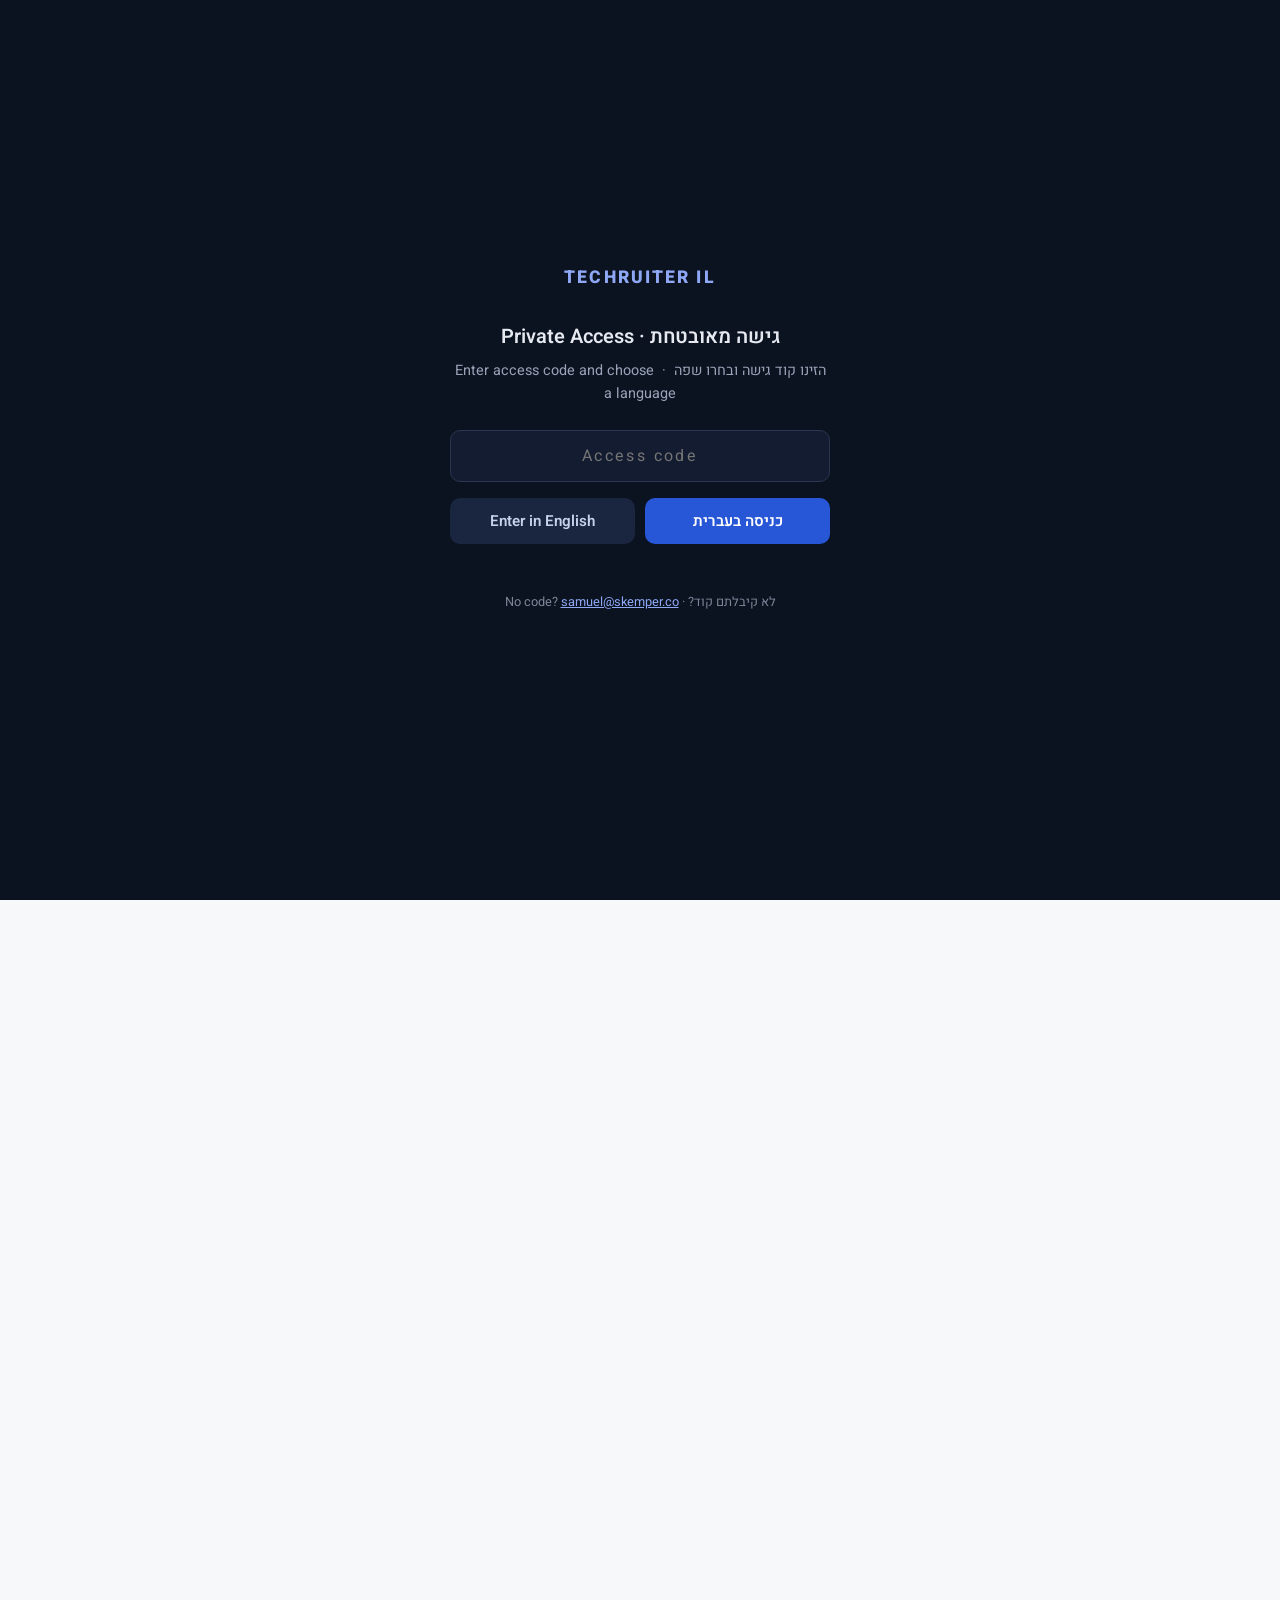
<file: index.html>
<!DOCTYPE html>
<html lang="he" dir="rtl">
<head>
<meta charset="UTF-8">
<meta name="viewport" content="width=device-width, initial-scale=1.0">
<meta name="robots" content="noindex, nofollow">
<title>TechRuiter IL · Embedded Technical Recruiting</title>
<link rel="preconnect" href="https://fonts.googleapis.com">
<link rel="preconnect" href="https://fonts.gstatic.com" crossorigin>
<link href="https://fonts.googleapis.com/css2?family=Heebo:wght@300;400;500;600;700;800&display=swap" rel="stylesheet">
<style>
  :root {
    --bg: #f7f8fa;
    --card: #ffffff;
    --ink: #101828;
    --muted: #5b6577;
    --accent: #1d4ed8;
    --accent-soft: #eaf0fe;
    --line: #e4e7ec;
    --good: #067647;
    --radius: 14px;
  }
  * { margin: 0; padding: 0; box-sizing: border-box; }
  html { scroll-behavior: smooth; }
  body {
    font-family: 'Heebo', -apple-system, sans-serif;
    background: var(--bg);
    color: var(--ink);
    line-height: 1.65;
    -webkit-font-smoothing: antialiased;
  }

  /* ---------- Access gate ---------- */
  #gate {
    position: fixed; inset: 0; z-index: 100;
    background: #0b1220;
    display: flex; align-items: center; justify-content: center;
    padding: 24px;
  }
  .gate-box {
    width: 100%; max-width: 380px; text-align: center; color: #e6e9f0;
  }
  .gate-mark {
    font-weight: 800; font-size: 1.1rem; letter-spacing: .12em;
    color: #8ea8f5; margin-bottom: 28px;
  }
  .gate-box h1 { font-size: 1.25rem; font-weight: 600; margin-bottom: 6px; }
  .gate-box p { font-size: .9rem; color: #9aa4b8; margin-bottom: 24px; }
  .gate-box input {
    width: 100%; padding: 13px 16px; border-radius: 10px;
    border: 1px solid #2a3650; background: #131c30; color: #fff;
    font-size: 1rem; font-family: inherit; text-align: center;
    letter-spacing: .15em; outline: none; direction: ltr;
  }
  .gate-box input:focus { border-color: #4f6ef7; }
  .gate-langs { display: flex; gap: 10px; margin-top: 16px; }
  .gate-langs button {
    flex: 1; padding: 12px; border-radius: 10px; border: none;
    font-family: inherit; font-size: .95rem; font-weight: 600;
    cursor: pointer; background: #2757d6; color: #fff;
    transition: background .15s;
  }
  .gate-langs button:hover { background: #1f47b3; }
  .gate-langs button.alt { background: #1a2540; color: #c6d2ec; }
  .gate-langs button.alt:hover { background: #223055; }
  #gate-err { color: #f97066; font-size: .85rem; margin-top: 12px; min-height: 1.2em; }

  /* ---------- Layout ---------- */
  #site { visibility: hidden; }
  #site.open { visibility: visible; }
  header.top {
    position: sticky; top: 0; z-index: 50;
    background: rgba(247,248,250,.92); backdrop-filter: blur(8px);
    border-bottom: 1px solid var(--line);
  }
  .top-inner {
    max-width: 980px; margin: 0 auto; padding: 14px 20px;
    display: flex; align-items: center; justify-content: space-between;
  }
  .wordmark { font-weight: 800; font-size: 1rem; letter-spacing: .02em; }
  .wordmark span { color: var(--accent); }
  .lang-switch {
    border: 1px solid var(--line); border-radius: 999px; background: #fff;
    padding: 4px; display: flex; gap: 2px;
  }
  .top-actions { display: flex; align-items: center; gap: 8px; }
  .pdf-btn {
    border: 1px solid var(--line); background: #fff; color: var(--muted);
    font-family: inherit; font-size: .82rem; font-weight: 600;
    padding: 7px 14px; border-radius: 999px; cursor: pointer;
  }
  .pdf-btn:hover { border-color: var(--accent); color: var(--accent); }
  .lang-switch button {
    border: none; background: transparent; font-family: inherit;
    font-size: .82rem; font-weight: 600; padding: 5px 14px;
    border-radius: 999px; cursor: pointer; color: var(--muted);
  }
  .lang-switch button.on { background: var(--ink); color: #fff; }

  main { max-width: 980px; margin: 0 auto; padding: 0 20px 80px; }
  section { padding: 56px 0 8px; }
  .kicker {
    display: inline-block; font-size: .78rem; font-weight: 700;
    letter-spacing: .08em; text-transform: uppercase;
    color: var(--accent); background: var(--accent-soft);
    padding: 4px 12px; border-radius: 999px; margin-bottom: 14px;
  }
  h2 { font-size: 1.7rem; font-weight: 700; line-height: 1.25; margin-bottom: 14px; }
  .lead { font-size: 1.05rem; color: var(--muted); max-width: 640px; }

  /* Hero */
  .hero { padding: 84px 0 40px; }
  .hero h1 {
    font-size: clamp(2rem, 5.5vw, 3.1rem);
    font-weight: 800; line-height: 1.15; max-width: 760px;
    margin-bottom: 20px; letter-spacing: -0.01em;
  }
  .hero h1 em { font-style: normal; color: var(--accent); }
  .hero p { font-size: 1.15rem; color: var(--muted); max-width: 640px; }
  .hero-badges { display: flex; flex-wrap: wrap; gap: 10px; margin-top: 26px; }
  .hero-badges div {
    background: #fff; border: 1px solid var(--line); border-radius: 999px;
    padding: 8px 16px; font-size: .87rem; font-weight: 500;
  }

  /* Cards */
  .cards { display: grid; grid-template-columns: repeat(auto-fit, minmax(215px, 1fr)); gap: 14px; margin-top: 26px; }
  .card {
    background: var(--card); border: 1px solid var(--line);
    border-radius: var(--radius); padding: 22px;
  }
  .card .num {
    width: 30px; height: 30px; border-radius: 9px;
    background: var(--accent-soft); color: var(--accent);
    display: flex; align-items: center; justify-content: center;
    font-weight: 700; font-size: .9rem; margin-bottom: 14px;
  }
  .card h3 { font-size: 1.02rem; font-weight: 700; margin-bottom: 8px; }
  .card p { font-size: .9rem; color: var(--muted); }
  .cards.five { grid-template-columns: repeat(5, 1fr); }
  .cards.five .card { padding: 18px 15px; }
  .cards.five .card h3 { font-size: .95rem; }
  .cards.five .card p { font-size: .84rem; }
  @media (max-width: 920px) {
    .cards.five { grid-template-columns: repeat(auto-fit, minmax(215px, 1fr)); }
    .cards.five .card { padding: 22px; }
    .cards.five .card h3 { font-size: 1.02rem; }
    .cards.five .card p { font-size: .9rem; }
  }
  .card a.sample-link {
    display: inline-block; margin-top: 12px; font-size: .82rem; font-weight: 700;
    color: var(--accent); text-decoration: none;
  }
  .card a.sample-link:hover { text-decoration: underline; }

  /* Process steps */
  .steps { margin-top: 30px; }
  .step { display: flex; gap: 18px; position: relative; padding-bottom: 26px; }
  .step:last-child { padding-bottom: 0; }
  .step-marker {
    flex: none; width: 34px; height: 34px; border-radius: 50%;
    background: var(--accent); color: #fff; font-weight: 700;
    display: flex; align-items: center; justify-content: center;
    font-size: .95rem; z-index: 1;
  }
  .step::before {
    content: ""; position: absolute; top: 34px; bottom: 0;
    inset-inline-start: 16px; width: 2px; background: var(--line);
  }
  .step:last-child::before { display: none; }
  .step-body { background: var(--card); border: 1px solid var(--line); border-radius: var(--radius); padding: 18px 20px; flex: 1; }
  .step-body .when { font-size: .76rem; color: var(--accent); font-weight: 700; letter-spacing: .05em; margin-bottom: 4px; }
  .step-body h3 { font-size: 1.02rem; font-weight: 700; margin-bottom: 6px; }
  .step-body p { font-size: .9rem; color: var(--muted); }
  .chips { display: flex; flex-wrap: wrap; gap: 6px; margin-top: 12px; }
  .chip { font-size: .75rem; font-weight: 600; background: var(--accent-soft); color: var(--accent); border-radius: 999px; padding: 3px 10px; }
  .chip.gray { background: #f2f4f7; color: var(--muted); }

  /* Flow */
  .flow {
    margin-top: 26px; display: flex; align-items: stretch; gap: 0;
    flex-wrap: wrap;
  }
  .flow-block {
    flex: 1 1 260px; border-radius: var(--radius); padding: 24px;
  }
  .flow-block.ours { background: var(--accent); color: #fff; }
  .flow-block.theirs { background: #fff; border: 1px solid var(--line); }
  .flow-block h4 { font-size: .8rem; font-weight: 700; letter-spacing: .08em; text-transform: uppercase; opacity: .8; margin-bottom: 12px; }
  .flow-block ul { list-style: none; }
  .flow-block li { padding: 7px 0; font-weight: 500; font-size: .95rem; border-top: 1px solid rgba(255,255,255,.18); }
  .flow-block.theirs li { border-top: 1px solid var(--line); color: var(--muted); }
  .flow-block li:first-child { border-top: none; }
  .flow-arrow {
    display: flex; align-items: center; justify-content: center;
    font-size: 1.6rem; color: var(--accent); padding: 0 18px; font-weight: 800;
  }
  [dir="rtl"] .flow-arrow { transform: rotate(90deg); }
  [dir="ltr"] .flow-arrow { transform: rotate(-90deg); }
  .flow-note { margin-top: 16px; font-size: .92rem; color: var(--muted); max-width: 640px; }

  /* Pricing */
  .price-wrap {
    margin-top: 26px; background: var(--card); border: 1px solid var(--line);
    border-radius: var(--radius); overflow: hidden;
  }
  .price-row {
    display: flex; justify-content: space-between; gap: 20px;
    padding: 18px 24px; border-top: 1px solid var(--line);
    align-items: baseline; flex-wrap: wrap;
  }
  .price-row:first-child { border-top: none; }
  .price-row .l { font-weight: 600; font-size: .97rem; max-width: 560px; }
  .price-row .l small { display: block; font-weight: 400; color: var(--muted); font-size: .86rem; margin-top: 2px; }
  .price-row .v { font-weight: 800; font-size: 1.05rem; color: var(--accent); }
  .price-cap {
    background: #f0fdf4; border-top: 1px solid #d1fadf; padding: 18px 24px;
    font-weight: 700; color: var(--good); font-size: 1rem;
  }
  .example {
    margin-top: 14px; font-size: .88rem; color: var(--muted);
    background: var(--accent-soft); border-radius: 10px; padding: 14px 18px;
  }

  /* Budget table */
  .btable { width: 100%; border-collapse: separate; border-spacing: 0; margin-top: 26px; background: #fff; border-radius: var(--radius); overflow: hidden; border: 1px solid var(--line); }
  .btable th, .btable td { padding: 14px 18px; text-align: start; font-size: .93rem; border-top: 1px solid var(--line); }
  .btable th { background: #fafbfc; font-weight: 700; border-top: none; }
  .btable td.v { font-weight: 700; }
  .btable tr.net td { background: #f0fdf4; color: var(--good); font-weight: 700; }

  /* Champion */
  .ammo { margin-top: 26px; display: grid; gap: 12px; }
  .ammo-item {
    background: #fff; border: 1px solid var(--line); border-radius: var(--radius);
    padding: 18px 22px; display: flex; gap: 14px; align-items: flex-start;
  }
  .ammo-item .tick {
    flex: none; width: 26px; height: 26px; border-radius: 50%;
    background: #ecfdf3; color: var(--good); font-weight: 800;
    display: flex; align-items: center; justify-content: center; font-size: .85rem;
    margin-top: 2px;
  }
  .ammo-item p { font-size: .95rem; }
  .ammo-item p b { display: block; margin-bottom: 2px; }

  /* Pilot */
  .pilot {
    margin-top: 26px; background: var(--ink); color: #fff;
    border-radius: var(--radius); padding: 34px 30px;
  }
  .pilot h3 { font-size: 1.35rem; font-weight: 700; margin-bottom: 10px; }
  .pilot p { color: #b9c2d4; max-width: 620px; font-size: .97rem; }
  .pilot ul { list-style: none; margin-top: 18px; display: grid; gap: 8px; }
  .pilot li { font-size: .95rem; font-weight: 500; padding-inline-start: 24px; position: relative; }
  .pilot li::before { content: "•"; color: #8ea8f5; position: absolute; inset-inline-start: 6px; }

  /* Contact */
  .contact { text-align: center; padding-top: 70px; }
  .contact h2 { margin-bottom: 6px; }
  .contact .who { font-size: 1.05rem; font-weight: 600; margin-top: 14px; }
  .contact .bio { font-size: .93rem; color: var(--muted); max-width: 540px; margin: 18px auto 0; }
  .contact .mail a {
    display: inline-block; margin-top: 14px; background: var(--accent); color: #fff;
    text-decoration: none; font-weight: 600; padding: 13px 30px; border-radius: 10px;
  }
  .contact .mail a.li {
    background: #fff; color: var(--accent); border: 1px solid var(--line);
    margin-inline-start: 10px;
  }
  footer { text-align: center; padding: 40px 0 10px; color: var(--muted); font-size: .8rem; }

  @media (max-width: 720px) {
    [dir] .flow-arrow { width: 100%; padding: 6px 0; transform: none; }
    section { padding: 44px 0 8px; }
    .hero { padding: 56px 0 30px; }
  }
  @media print {
    header.top { position: static; }
    .pdf-btn, .lang-switch { display: none; }
    .pilot, .flow-block.ours, .step-marker, .kicker, .chip, .price-cap, .tick { -webkit-print-color-adjust: exact; print-color-adjust: exact; }
    .card, .step, .price-wrap, .ammo-item, .pilot { break-inside: avoid; }
  }
</style>
</head>
<body>

<div id="gate">
  <div class="gate-box">
    <div class="gate-mark">TECHRUITER IL</div>
    <h1>גישה מאובטחת · Private Access</h1>
    <p>הזינו קוד גישה ובחרו שפה &nbsp;·&nbsp; Enter access code and choose a language</p>
    <input id="code" type="password" inputmode="text" autocomplete="off" placeholder="Access code">
    <div class="gate-langs">
      <button onclick="unlock('he')">כניסה בעברית</button>
      <button class="alt" onclick="unlock('en')">Enter in English</button>
    </div>
    <div id="gate-err"></div>
    <p style="margin-top:20px;font-size:.8rem;color:#7c8698;">לא קיבלתם קוד? · No code? <a href="mailto:samuel@skemper.co" style="color:#8ea8f5;">samuel@skemper.co</a></p>
  </div>
</div>

<div id="site">
<header class="top">
  <div class="top-inner">
    <div class="wordmark">TECHRUITER<span> IL</span></div>
    <div class="top-actions">
      <button class="pdf-btn" onclick="window.print()" title="הורדה כ-PDF · Download as PDF">⬇ PDF</button>
      <div class="lang-switch">
        <button id="sw-he" onclick="setLang('he')">עברית</button>
        <button id="sw-en" onclick="setLang('en')">EN</button>
      </div>
    </div>
  </div>
</header>

<!-- ============================== HEBREW ============================== -->
<main id="content-he">

  <section class="hero">
    <h1>החזירו לעצמכם את השליטה על מי שנכנס <em>לצוותי הפיתוח וה-AI</em> שלכם</h1>
    <p>מגייס טכני שמשולב אצלכם בצוות, עם סטאק גיוס AI מתקדם, לתפקידי פיתוח תוכנה עם פוקוס AI בתעשייה האווירית. מתחבר למערך מיקור החוץ הקיים שלכם וממומן מתקציב שכבר יוצא היום. בלי סעיף תקציבי חדש, בלי ספק חדש, בלי מכרז.</p>
    <div class="hero-badges">
      <div>ללא שינוי במודל ההעסקה</div>
      <div>ממומן מתקציב שכבר יוצא</div>
      <div>עובד כחלק מהצוות שלכם</div>
    </div>
  </section>

  <section>
    <div class="kicker">הפער</div>
    <h2>מערך מיקור החוץ שלכם מצוין בהעסקה. הוא לא נבנה לאיתור ולהערכה של טאלנט פיתוח עם עומק AI</h2>
    <p class="lead">שכר, תנאים, ניהול העסקה בקנה מידה גדול: את זה הספק הקיים עושה טוב, ואין סיבה לגעת בזה. אבל הוא לא נבנה כדי להבדיל בין מהנדס תוכנה חזק עם עומק AI אמיתי לבין קורות חיים מנוסחים היטב. והוא גם לא שירות בוטיק: שיחות עומק עם הצוות הטכני שלכם ושיח עם מועמדים בשפה של מהנדסים פשוט אינם חלק מהמודל.</p>
    <p class="lead" style="margin-top:12px">התוצאה מוכרת: פייפליין רועש, שורטליסטים חלשים, שעות ראיונות מבוזבזות של מנהלים מגייסים, זמן איוש ארוך וטעויות גיוס שמתגלות רק אחרי הקליטה.</p>
  </section>

  <section>
    <div class="kicker">הגישה</div>
    <h2>לא עוד ספק. מגייס טכני שיושב איתכם, בתוך הצוות</h2>
    <p class="lead">שורטליסט טוב לא נולד מחיפוש. הוא נולד מהיכרות. אני עובד בצמוד למנהלים המגייסים: לומד את הצרכים של כל מנהל, כל סקוואד וכל מחלקה, ומתרגם אותם לפרופיל חיפוש והערכה מדויק. השורטליסטים הם תוצר של העבודה הזו, לא של חיפוש גנרי.</p>
    <div class="cards">
      <div class="card"><h3>יושב איתכם</h3><p>עבודה צמודה עם המנהל המגייס, מהאפיון ועד ההחלטה. הצרכים של הצוות הם נקודת המוצא של כל חיפוש.</p></div>
      <div class="card"><h3>מלווה ומדריך</h3><p>מנטורינג וכלים למנהלים מגייסים: הכנה מלאה לתהליך, שאלות מומלצות לכל ראיון, וקריטריונים ברורים להחלטה.</p></div>
      <div class="card"><h3>מושך טאלנט</h3><p>מועמדים חזקים אומרים כן למגייס עם מוניטין בתעשייה ועם כלי גיוס AI מתקדמים. זה יתרון אמיתי מול השוק.</p></div>
    </div>
  </section>

  <section>
    <div class="kicker">השירות</div>
    <h2>מאפיון ועד המלצה: חמישה שלבים, תוצר אחד ברור</h2>
    <div class="cards five">
      <div class="card"><div class="num">1</div><h3>אפיון עמוק עם המנהל המגייס</h3><p>לא רק דרישות תפקיד: הצרכים של המנהל, הסקוואד והמחלקה, כולל אפיון ההתאמה התרבותית לצוות. הכול מתורגם לפרופיל חיפוש והערכה.</p><a class="sample-link" href="samples/intake.html?lang=he" target="_blank" rel="noopener">צפו בתוצר ↗</a></div>
      <div class="card"><div class="num">2</div><h3>סורסינג מותאם לתפקיד</h3><p>איתור מהנדסי תוכנה עם עומק AI אמיתי: ערוצי האיתור הנכונים, והודעות פנייה שמדברות בשפה שלהם.</p><a class="sample-link" href="samples/sourcing.html?lang=he" target="_blank" rel="noopener">צפו בתוצר ↗</a></div>
      <div class="card"><div class="num">3</div><h3>הערכה מובנית</h3><p>ציון מבוסס ראיות בשישה ממדים, כולל עקביות בין קורות החיים ללינקדאין וזיהוי קורות חיים שנופחו בעזרת AI. לא התאמת מילות מפתח.</p><a class="sample-link" href="samples/dossier.html?lang=he" target="_blank" rel="noopener">צפו בתוצר ↗</a></div>
      <div class="card"><div class="num">4</div><h3>שורטליסט של 3 עד 5 פיינליסטים</h3><p>תיק מועמד לכל פיינליסט: חוזקות, סיכונים, ומה לבדוק לעומק בראיון. השורטליסט משקף את האפיון של הצוות שלכם, לא חיפוש גנרי.</p><a class="sample-link" href="samples/shortlist.html?lang=he" target="_blank" rel="noopener">צפו בתוצר ↗</a></div>
      <div class="card"><div class="num">5</div><h3>הכנת ראיונות וליווי ההחלטה</h3><p>ערכת ראיון אישית לכל מועמד: שאלות, על מה להקשיב ודגלים אדומים. ניתוח תמלילי ראיונות והמלצה מנומקת: לקדם, לבדוק שוב, או לוותר.</p><a class="sample-link" href="samples/interview-kit.html?lang=he" target="_blank" rel="noopener">צפו בתוצר ↗</a></div>
    </div>
  </section>

  <section>
    <div class="kicker">התהליך</div>
    <h2>כך נראית עבודה על משרה אחת</h2>
    <p class="lead">כלי AI עושים את העבודה הכמותית, המומחיות האנושית עושה את העבודה העמוקה, והמנהל המגייס שומר על הבעלות ומקבל כלים לאורך כל הדרך. בכל שלב ברור עם מי מדברים ומה התוצר, ולוח הזמנים משקף קצב עבודה טיפוסי למשרה אחת.</p>
    <div class="steps">
      <div class="step"><div class="step-marker">1</div><div class="step-body">
        <div class="when">ימים 1 עד 3</div><h3>אפיון וכיול</h3>
        <p>פגישת עומק עם המנהל המגייס וראש הצוות: דרישות, תרבות הצוות, קווים אדומים, וכיול על החלטות גיוס אמיתיות מהעבר. התוצר: פרופיל חיפוש והערכה מוסכם.</p>
        <div class="chips"><span class="chip">מנהל מגייס</span><span class="chip">ראש צוות</span><span class="chip gray">BeSa: פרופיל הערכה מכויל</span></div>
      </div></div>
      <div class="step"><div class="step-marker">2</div><div class="step-body">
        <div class="when">שבועות 1 עד 2</div><h3>סורסינג ופנייה אישית</h3>
        <p>BeSa מסננת מאות פרופילים לפי אותות איכות, ואני מנהל את השיחות: פנייה אישית בשפה של מהנדסים, לא תבנית. מי שעונה פוגש אדם שמבין את הטכנולוגיה.</p>
        <div class="chips"><span class="chip">מועמדים</span><span class="chip gray">BeSa: סינון אותות בקנה מידה גדול</span></div>
      </div></div>
      <div class="step"><div class="step-marker">3</div><div class="step-body">
        <div class="when">שבועות 2 עד 3</div><h3>הערכה ושיחות עומק</h3>
        <p>ציון מבוסס ראיות בשישה ממדים לכל מועמד, ושיחת היכרות עם ערכה אישית: שאלות ממוקדות, על מה להקשיב, וקריטריונים ברורים לקידום.</p>
        <div class="chips"><span class="chip">מועמדים</span><span class="chip gray">BeSa: ציון + ערכות שיחה</span></div>
      </div></div>
      <div class="step"><div class="step-marker">4</div><div class="step-body">
        <div class="when">שבועות 3 עד 4</div><h3>שורטליסט וסנכרון</h3>
        <p>3 עד 5 פיינליסטים עם תיקי מועמד מלאים, וישיבת שורטליסט עם המנהל המגייס: מה ראינו, איפה הסיכונים, את מי מקדמים ולמה.</p>
        <div class="chips"><span class="chip">מנהל מגייס</span><span class="chip gray">BeSa: תיקי מועמד</span></div>
      </div></div>
      <div class="step"><div class="step-marker">5</div><div class="step-body">
        <div class="when">שלב הראיונות</div><h3>ראיונות בבעלות שלכם, בליווי שלי</h3>
        <p>המראיינים מקבלים ערכת ראיון לכל מועמד וכלי הערכה אחידים. אני מכין את הצוות לפני, ומנתח את התמלילים אחרי. המנהל מוביל, ואני מוודא שההחלטה מבוססת.</p>
        <div class="chips"><span class="chip">מנהל מגייס</span><span class="chip">מראיינים</span><span class="chip">הצוות הטכני</span><span class="chip gray">BeSa: ערכות ראיון + ניתוח תמלילים</span></div>
      </div></div>
      <div class="step"><div class="step-marker">6</div><div class="step-body">
        <div class="when">החלטה וקליטה</div><h3>המלצה, קליטה ומעקב</h3>
        <p>המלצה מנומקת לכל פיינליסט, העברה חלקה למסלול ההעסקה הקיים, ומעקב צמוד עד סוף החודשיים הראשונים בתפקיד.</p>
        <div class="chips"><span class="chip">מנהל מגייס</span><span class="chip">HR</span><span class="chip">הספק הקיים</span></div>
      </div></div>
    </div>
  </section>

  <section>
    <div class="kicker">התאמה לצוות</div>
    <h2>איכות הגיוס נמדדת בהתאמה לצוות, לא רק בכישורים</h2>
    <p class="lead">כל צוות הוא תרבות קטנה. אני עוזר למנהלים לאפיין אותה: מה עובד אצלם, מי הצליח בעבר ולמה. מערכת ההערכה מכוילת על החלטות אמיתיות של המנהלים ולומדת את שיקול הדעת שלהם מסבב לסבב, וכל תיק מועמד כולל ממדי התאמה תרבותית ועבודת צוות, מגובים בראיות מהראיונות. לא תחושת בטן.</p>
  </section>

  <section>
    <div class="kicker">הטכנולוגיה</div>
    <h2>BeSa: סטאק גיוס AI שמשתלב במערכות הקיימות שלכם בלי לגעת בהן</h2>
    <p class="lead"><b>תאימות מלאה, אפס גישה.</b> BeSa פועלת כמערכת עצמאית לחלוטין: בלי פרויקט IT, בלי הרשאות ובלי שום גישה למערכות שלכם. התוצרים (ציונים, תיקי מועמד וסיכומי ראיון) נבנים בפורמט התבניות הקיימות שלכם ונקלטים ב-ATS הפנימי בלי צורך בהתאמות נוספות, כך שכל הידע נשאר אצלכם, במערכת שלכם.</p>
    <div class="cards">
      <div class="card"><h3>תוצרים בפורמט ה-ATS הפנימי שלכם</h3><p>בלי אינטגרציה ובלי הרשאות: אני מתאים את התוצרים לתבניות הקיימות שלכם, כפי שאני עושה היום ללקוח הנוכחי עם סיכומי ראיון בפורמט ה-ATS שלו. הכול נקלט במערכת שלכם ונשאר שלכם.</p></div>
      <div class="card"><h3>תוצרים דו-לשוניים</h3><p>ערכות ראיון, תיקי מועמד ודוחות בעברית ובאנגלית: PDF תמציתי למנהל המגייס ודוח מלא לצוות הגיוס.</p></div>
      <div class="card"><h3>הערכה עקבית ושקופה</h3><p>אותו מועמד מקבל את אותו ציון: רובריקה קבועה, משקלים מתכווננים לכל תפקיד, ושקיפות מלאה בכל שלב בהערכה.</p></div>
    </div>
  </section>

  <section>
    <div class="kicker">איך זה מתחבר</div>
    <h2>שכבה משלימה, לא ספק מתחרה</h2>
    <div class="flow">
      <div class="flow-block ours">
        <h4>השכבה שלנו</h4>
        <ul><li>אפיון עם המנהל המגייס</li><li>סורסינג</li><li>הערכה וסינון</li><li>שורטליסט, הכנת ראיונות וליווי</li></ul>
      </div>
      <div class="flow-arrow">↓</div>
      <div class="flow-block theirs">
        <h4>הספק הקיים שלכם</h4>
        <ul><li>העסקה ושכר</li><li>חוזים ותנאים</li><li>השמה בתעשייה האווירית</li></ul>
      </div>
    </div>
    <p class="flow-note">הפיינליסט שנבחר נקלט דרך אותו מערך העסקה שכבר עובד היום. שום דבר לא משתנה בצד החוזי או התפעולי. הדבר היחיד שמשתנה הוא איכות האנשים שנכנסים למשפך.</p>
  </section>

  <section>
    <div class="kicker">מודל מסחרי</div>
    <h2>ריטיינר שמשקף שותפות, דמי השמה שמשקפים תוצאה</h2>
    <div class="price-wrap">
      <div class="price-row">
        <div class="l">ריטיינר חודשי, מחושב בבלוקים של 10 משרות<small>מכסה את העבודה השוטפת בתוך הצוות: אפיון עם המנהל, סורסינג, הערכה וליווי. הריטיינר מחושב בבלוקים של עד 10 משרות פתוחות, וכל בלוק מאפשר לי להקצות איש צוות ייעודי במשרה מלאה למשרות שלכם. לכל בלוק: 3,000 ש"ח למשרה, עם מינימום של 15,000 ש"ח (5 משרות או פחות) ותקרה של 30,000 ש"ח (10 משרות מלאות). מעל 10 משרות נפתח בלוק נוסף, עם מינימום נפרד של 15,000 ש"ח. לדוגמה: 8 משרות = 24,000 ש"ח; 13 משרות = 30,000 + 15,000 = 45,000 ש"ח.</small></div>
        <div class="v">3,000 ש"ח למשרה · מינימום 15,000 ש"ח לכל 10 משרות</div>
      </div>
      <div class="price-row">
        <div class="l">דמי השמה לגיוס<small>משולמים אחרי שהעובד השלים חודשיים מלאים בתפקיד. הריטיינר ששולם מקוזז במלואו מדמי ההשמה.</small></div>
        <div class="v">100% ממשכורת ברוטו אחת, בקיזוז הריטיינר</div>
      </div>
      <div class="price-cap">כל שקל ריטיינר מקוזז מדמי ההשמה, ודמי ההשמה לעולם לא יעלו על משכורת ברוטו אחת לגיוס</div>
    </div>
    <div class="example">דוגמה: בתקופה עם 6 משרות פתוחות, משרה אוישה אחרי חודשיים וחצי. הריטיינר ששולם עליה: 7,500 ש"ח. העובד נקלט בשכר 42,000 ש"ח ברוטו והשלים חודשיים. דמי ההשמה: 34,500 ש"ח. סך הכול על המשרה: 42,000 ש"ח, בדיוק משכורת אחת.</div>
  </section>

  <section>
    <div class="kicker">התקציב</div>
    <h2>לא סעיף חדש. שימוש חכם יותר בתקציב שכבר יוצא</h2>
    <p class="lead">בחוזי מיקור חוץ מקובל תעריף מופחת עבור עובדים שהלקוח איתר בעצמו, כי עלות הגיוס של הספק על אותם עובדים היא אפס. הפחתה צנועה בתעריף החודשי מממנת את השירות כולו, ועוד נשאר.</p>
    <table class="btable">
      <tr><th>רכיב</th><th>סדר גודל</th></tr>
      <tr><td>הפחתת תעריף חודשית לעובד שאיתרתם בעצמכם</td><td class="v">2,000 עד 3,000 ש"ח לחודש</td></tr>
      <tr><td>תקציב שמתפנה לאורך העסקה טיפוסית של 24 חודשים</td><td class="v">48 עד 72 אלף ש"ח לגיוס</td></tr>
      <tr><td>דמי ההשמה לגיוס</td><td class="v">משכורת ברוטו אחת, בקיזוז הריטיינר</td></tr>
      <tr class="net"><td>השורה התחתונה לתעשייה האווירית</td><td class="v">חיסכון, לצד שורטליסטים טובים יותר</td></tr>
    </table>
  </section>

  <section>
    <div class="kicker">הקייס הפנימי</div>
    <h2>שלושה משפטים שסוגרים את הדיון</h2>
    <div class="ammo">
      <div class="ammo-item"><div class="tick">✓</div><p><b>"זה לא תקציב חדש."</b>השירות ממומן מהפחתת תעריף על עובדים שאנחנו מאתרים בעצמנו. אותו סעיף תקציבי, חלוקה חכמה יותר.</p></div>
      <div class="ammo-item"><div class="tick">✓</div><p><b>"זה לא ספק חדש ולא מכרז חדש."</b>מודל ההעסקה לא משתנה. הספק הקיים ממשיך להעסיק ולהציב. אנחנו רק משדרגים את ראש המשפך.</p></div>
      <div class="ammo-item"><div class="tick">✓</div><p><b>"הסיכון תחום וידוע מראש."</b>הריטיינר קבוע ומוגדר מראש, ודמי ההשמה משולמים רק אחרי חודשיים של העסקה בפועל. פיילוט קטן, החלטה הפיכה.</p></div>
    </div>
  </section>

  <section>
    <div class="kicker">ניסיון מוכח</div>
    <h2>המערכת הזו כבר עובדת</h2>
    <p class="lead">השירות רץ על BeSa, מערכת הגיוס שבניתי ואני מפעיל היום בהתקשרות של שישה חודשים עם חברת AI אמריקאית-ישראלית: מסורסינג וסינון ראשוני של מועמדים, דרך שורטליסטים מדורגים עם תיקי מועמד, ערכות ראיון אישיות וניתוח תמלילים, ועד תוצרים בפורמט תבניות ה-ATS של הלקוח. השירות פועל תחת TechRuiter IL, מערך הגיוס שהקמתי ואני מפעיל לחברות הייטק ישראליות.</p>
    <div class="pilot">
      <h3>הצעת פיילוט</h3>
      <p>שתי משרות, שישה שבועות, מדדי הצלחה שמוגדרים מראש. החלטה קטנה, מדידה והפיכה.</p>
      <ul>
        <li>שיעור המועמדים מהשורטליסט שעוברים לשלב הראיונות</li>
        <li>זמן עד שורטליסט ראשון</li>
        <li>שביעות רצון המנהל המגייס</li>
      </ul>
    </div>
  </section>

  <section class="contact">
    <h2>נדבר?</h2>
    <p class="lead" style="margin: 0 auto;">אשמח להציג את המערכת בפגישה קצרה, על משרה אמיתית שפתוחה אצלכם עכשיו.</p>
    <div class="bio">שמוליק קמפר, מייסד ובעלים של TechRuiter IL. מגייס טכני שחי בין מנהלים מגייסים למהנדסים: הקמתי את מערך הגיוס של TechRuiter IL לחברות הייטק ישראליות, ובניתי את BeSa, סטאק גיוס ה-AI שמאחורי השירות.</div>
    <div class="who">שמוליק קמפר - TechRuiter IL</div>
    <div class="mail"><a href="mailto:samuel@skemper.co">samuel@skemper.co</a><a class="li" href="https://www.linkedin.com/in/samuel-kemper-cucher/" target="_blank" rel="noopener">מי אני · LinkedIn</a></div>
  </section>

  <footer>TechRuiter IL · מסמך פרטי. נא לא להפיץ מחוץ לתעשייה האווירית.</footer>
</main>

<!-- ============================== ENGLISH ============================== -->
<main id="content-en" style="display:none">

  <section class="hero">
    <h1>Take back ownership of who joins <em>your software and AI teams</em></h1>
    <p>An embedded technical recruiter with an advanced AI recruiting stack, for IAI's software engineering roles with an AI focus. Plugs into your existing outsourcing framework and is funded from budget you already spend. No new budget line, no new vendor, no procurement cycle.</p>
    <div class="hero-badges">
      <div>No change to the employment model</div>
      <div>Funded from budget you already spend</div>
      <div>Works as part of your team</div>
    </div>
  </section>

  <section>
    <div class="kicker">The gap</div>
    <h2>Your outsourcing vendor is excellent at employment. It was never built to find and evaluate AI-focused engineering talent</h2>
    <p class="lead">Payroll, benefits, employment at scale: your current vendor does that well, and nothing here touches it. But it was not built to tell a strong software engineer with real AI depth from a well-written CV. And it is not a white-glove service either: deep conversations with your tech team, and speaking to candidates in an engineer's language, were simply never part of that model.</p>
    <p class="lead" style="margin-top:12px">The result is familiar: noisy pipelines, weak shortlists, wasted interview hours for hiring managers, long time-to-fill, and mis-hires that surface only after onboarding.</p>
  </section>

  <section>
    <div class="kicker">The approach</div>
    <h2>Not another vendor. A technical recruiter who sits with you, inside the team</h2>
    <p class="lead">A good shortlist is not born from a search. It is born from familiarity. I work side by side with your hiring managers: learning the needs of each manager, each squad and each department, and translating them into a precise sourcing and evaluation profile. The shortlists are a product of that work, not of a generic search.</p>
    <div class="cards">
      <div class="card"><h3>Sits with you</h3><p>Close work with the hiring manager, from intake to decision. The team's needs are the starting point of every search.</p></div>
      <div class="card"><h3>Mentors and prepares</h3><p>Mentoring and tools for hiring managers: full preparation for the process, recommended questions for every interview, and clear decision criteria.</p></div>
      <div class="card"><h3>Attracts talent</h3><p>Strong candidates say yes to a recruiter with an industry reputation and advanced AI recruiting tools. That is a real edge over the market.</p></div>
    </div>
  </section>

  <section>
    <div class="kicker">The service</div>
    <h2>From intake to recommendation: five stages, one clear deliverable</h2>
    <div class="cards five">
      <div class="card"><div class="num">1</div><h3>Deep intake with the hiring manager</h3><p>Not just role requirements: the needs of the manager, the squad and the department, including a culture-fit profile for the specific team. All of it encoded into the sourcing and evaluation profile.</p><a class="sample-link" href="samples/intake.html?lang=en" target="_blank" rel="noopener">See the deliverable ↗</a></div>
      <div class="card"><div class="num">2</div><h3>Role-calibrated sourcing</h3><p>Software engineers with real AI depth: the right sourcing channels, and outreach that speaks their language.</p><a class="sample-link" href="samples/sourcing.html?lang=en" target="_blank" rel="noopener">See the deliverable ↗</a></div>
      <div class="card"><div class="num">3</div><h3>Structured evaluation</h3><p>Evidence-based scoring across six dimensions, including CV-to-LinkedIn consistency and detection of AI-inflated CVs. Not keyword matching.</p><a class="sample-link" href="samples/dossier.html?lang=en" target="_blank" rel="noopener">See the deliverable ↗</a></div>
      <div class="card"><div class="num">4</div><h3>A shortlist of 3 to 5 finalists</h3><p>A dossier per finalist: strengths, risks, and what to probe in the interview. The shortlist reflects your team's profile, not a generic search.</p><a class="sample-link" href="samples/shortlist.html?lang=en" target="_blank" rel="noopener">See the deliverable ↗</a></div>
      <div class="card"><div class="num">5</div><h3>Interview prep and decision support</h3><p>A personal interview kit per candidate: questions, listen-for cues and red flags. Transcript analysis and a reasoned recommendation: advance, take another look, or pass.</p><a class="sample-link" href="samples/interview-kit.html?lang=en" target="_blank" rel="noopener">See the deliverable ↗</a></div>
    </div>
  </section>

  <section>
    <div class="kicker">The process</div>
    <h2>What working on one position looks like</h2>
    <p class="lead">AI tools do the quantitative work, human expertise does the deep work, and the hiring manager keeps ownership and gets tools all the way through. Every stage is clear on who is in the room and what it delivers, and the timeline reflects a typical cadence for a single position.</p>
    <div class="steps">
      <div class="step"><div class="step-marker">1</div><div class="step-body">
        <div class="when">DAYS 1 TO 3</div><h3>Intake and calibration</h3>
        <p>A deep session with the hiring manager and team lead: requirements, team culture, red lines, and calibration on real past hiring decisions. Deliverable: an agreed sourcing and evaluation profile.</p>
        <div class="chips"><span class="chip">Hiring manager</span><span class="chip">Team lead</span><span class="chip gray">BeSa: calibrated evaluation profile</span></div>
      </div></div>
      <div class="step"><div class="step-marker">2</div><div class="step-body">
        <div class="when">WEEKS 1 TO 2</div><h3>Sourcing and personal outreach</h3>
        <p>BeSa screens hundreds of profiles by quality signal, and I run the conversations: personal outreach in an engineer's language, not a template. Whoever replies meets a person who understands the technology.</p>
        <div class="chips"><span class="chip">Candidates</span><span class="chip gray">BeSa: signal screening at scale</span></div>
      </div></div>
      <div class="step"><div class="step-marker">3</div><div class="step-body">
        <div class="when">WEEKS 2 TO 3</div><h3>Evaluation and deep conversations</h3>
        <p>Evidence-based scoring across six dimensions for every candidate, plus an intro call with a personal kit: focused questions, what to listen for, and clear advance criteria.</p>
        <div class="chips"><span class="chip">Candidates</span><span class="chip gray">BeSa: scoring + call kits</span></div>
      </div></div>
      <div class="step"><div class="step-marker">4</div><div class="step-body">
        <div class="when">WEEKS 3 TO 4</div><h3>Shortlist and sync</h3>
        <p>3 to 5 finalists with full dossiers, and a shortlist session with the hiring manager: what we saw, where the risks are, who advances and why.</p>
        <div class="chips"><span class="chip">Hiring manager</span><span class="chip gray">BeSa: candidate dossiers</span></div>
      </div></div>
      <div class="step"><div class="step-marker">5</div><div class="step-body">
        <div class="when">INTERVIEW STAGE</div><h3>Interviews you own, with me alongside</h3>
        <p>Interviewers get an interview kit per candidate and consistent assessment tools. I prepare the panel before, and analyze the transcripts after. The manager leads, and I make sure the decision is grounded.</p>
        <div class="chips"><span class="chip">Hiring manager</span><span class="chip">Interviewers</span><span class="chip">Tech team</span><span class="chip gray">BeSa: interview kits + transcript analysis</span></div>
      </div></div>
      <div class="step"><div class="step-marker">6</div><div class="step-body">
        <div class="when">DECISION AND ONBOARDING</div><h3>Recommendation, onboarding and follow-up</h3>
        <p>A reasoned recommendation per finalist, a smooth handoff into the existing employment vehicle, and close follow-up through the first two months in the role.</p>
        <div class="chips"><span class="chip">Hiring manager</span><span class="chip">HR</span><span class="chip">Existing vendor</span></div>
      </div></div>
    </div>
  </section>

  <section>
    <div class="kicker">Team fit</div>
    <h2>Hiring quality is measured by fit to the team, not just skills</h2>
    <p class="lead">Every team is a small culture. I help managers define it: what works for them, who succeeded before and why. The evaluation system is calibrated on managers' real past decisions and learns their judgment round after round, and every candidate dossier includes culture-fit and teamwork dimensions backed by interview evidence. Not gut feeling.</p>
  </section>

  <section>
    <div class="kicker">The technology</div>
    <h2>BeSa: an AI recruiting stack that fits your existing systems without touching them</h2>
    <p class="lead"><b>Full compatibility, zero access.</b> BeSa operates as a fully standalone system: no IT project, no permissions, and no access of any kind to your systems. The deliverables (scores, candidate dossiers and interview summaries) are built in the format of your existing templates and land in your internal ATS with no further adaptation, so all the knowledge stays with you, in your system.</p>
    <div class="cards">
      <div class="card"><h3>Deliverables in your internal ATS format</h3><p>No integration and no permissions: I adapt the deliverables to your existing templates, as I do today for my current client with interview summaries in their ATS format. Everything lands in your system and stays yours.</p></div>
      <div class="card"><h3>Bilingual deliverables</h3><p>Interview kits, dossiers and reports in Hebrew and English: a concise PDF for the hiring manager and a full report for the recruiting team.</p></div>
      <div class="card"><h3>Consistent, transparent evaluation</h3><p>The same candidate gets the same score: a fixed rubric, tunable weights per role, and full transparency at every step of the evaluation.</p></div>
    </div>
  </section>

  <section>
    <div class="kicker">How it plugs in</div>
    <h2>A complementary layer, not a competing vendor</h2>
    <div class="flow">
      <div class="flow-block ours">
        <h4>Our layer</h4>
        <ul><li>Intake with the hiring manager</li><li>Sourcing</li><li>Evaluation and screening</li><li>Shortlists, interview prep and support</li></ul>
      </div>
      <div class="flow-arrow">↓</div>
      <div class="flow-block theirs">
        <h4>Your existing vendor</h4>
        <ul><li>Employment and payroll</li><li>Contracts and benefits</li><li>Placement at IAI</li></ul>
      </div>
    </div>
    <p class="flow-note">The chosen finalist is onboarded through the same employment vehicle that already works today. Nothing changes contractually or operationally. The only thing that changes is the quality of the people entering the funnel.</p>
  </section>

  <section>
    <div class="kicker">Commercial model</div>
    <h2>A retainer that reflects partnership, a placement fee that reflects results</h2>
    <div class="price-wrap">
      <div class="price-row">
        <div class="l">Monthly retainer, calculated in blocks of 10 positions<small>Covers the ongoing work inside the team: intake with the manager, sourcing, evaluation and enablement. The retainer is calculated in blocks of up to 10 open positions, and each block lets me dedicate a full-time person to your roles. Per block: 3,000 NIS per position, with a minimum of 15,000 NIS (5 positions or fewer) and a ceiling of 30,000 NIS (a full 10). Above 10 positions a new block opens, with its own 15,000 NIS minimum. For example: 8 positions = 24,000 NIS; 13 positions = 30,000 + 15,000 = 45,000 NIS.</small></div>
        <div class="v">3,000 NIS per position · minimum 15,000 NIS per 10 positions</div>
      </div>
      <div class="price-row">
        <div class="l">Placement fee per hire<small>Paid after the hire completes two full months in the role. All retainer paid is fully deducted from the placement fee.</small></div>
        <div class="v">100% of one month gross salary, minus retainer</div>
      </div>
      <div class="price-cap">Every shekel of retainer is deducted from the placement fee, and the placement fee never exceeds one month gross salary per hire</div>
    </div>
    <div class="example">Example: in a period with 6 open positions, a position fills after two and a half months. Retainer paid on it: 7,500 NIS. The hire starts at 42,000 NIS gross and completes two months. Placement fee: 34,500 NIS. Total for the position: 42,000 NIS, exactly one salary.</div>
  </section>

  <section>
    <div class="kicker">The budget</div>
    <h2>Not a new line. A smarter use of budget you already spend</h2>
    <p class="lead">Outsourcing contracts routinely carry a reduced rate for client-sourced employees, because the vendor's recruiting cost on those heads is zero. A modest reduction in the monthly rate funds this entire service, with room to spare.</p>
    <table class="btable">
      <tr><th>Component</th><th>Order of magnitude</th></tr>
      <tr><td>Monthly rate reduction per client-sourced employee</td><td class="v">2,000 to 3,000 NIS per month</td></tr>
      <tr><td>Budget freed over a typical 24-month tenure</td><td class="v">48 to 72K NIS per hire</td></tr>
      <tr><td>Placement fee per hire</td><td class="v">One month gross salary, minus retainer</td></tr>
      <tr class="net"><td>Net outcome for IAI</td><td class="v">Savings, plus stronger shortlists</td></tr>
    </table>
  </section>

  <section>
    <div class="kicker">The internal case</div>
    <h2>Three sentences that close the discussion</h2>
    <div class="ammo">
      <div class="ammo-item"><div class="tick">✓</div><p><b>"This is not new budget."</b>The service is funded by a rate reduction on employees we source ourselves. Same budget line, smarter split.</p></div>
      <div class="ammo-item"><div class="tick">✓</div><p><b>"This is not a new vendor and not a new tender."</b>The employment model does not change. The existing vendor keeps employing and placing. We only upgrade the top of the funnel.</p></div>
      <div class="ammo-item"><div class="tick">✓</div><p><b>"The risk is bounded and known up front."</b>The retainer is fixed and agreed up front, and the placement fee is paid only after two months of actual employment. A small pilot, a reversible decision.</p></div>
    </div>
  </section>

  <section>
    <div class="kicker">Proven track record</div>
    <h2>This system already works</h2>
    <p class="lead">The service runs on BeSa, the recruiting system I built and operate today in a six-month engagement with a US-Israeli AI company: from candidate sourcing and triage, through ranked shortlists with per-candidate dossiers, personal interview kits and transcript analysis, to deliverables built in the format of the client's ATS templates. The service operates under TechRuiter IL, the recruiting practice I founded and run for Israeli tech companies.</p>
    <div class="pilot">
      <h3>Pilot offer</h3>
      <p>Two positions, six weeks, success metrics agreed up front. A small, measurable, reversible decision.</p>
      <ul>
        <li>Shortlist-to-interview pass rate</li>
        <li>Time to first shortlist</li>
        <li>Hiring manager satisfaction</li>
      </ul>
    </div>
  </section>

  <section class="contact">
    <h2>Let's talk</h2>
    <p class="lead" style="margin: 0 auto;">Happy to walk through the system in a short meeting, on a real position you have open right now.</p>
    <div class="bio">Samuel Kemper, founder and owner of TechRuiter IL. A technical recruiter who lives between hiring managers and engineers: I built TechRuiter IL's recruiting practice for Israeli tech companies, and built BeSa, the AI recruiting stack behind this service.</div>
    <div class="who">Samuel Kemper · TechRuiter IL</div>
    <div class="mail"><a href="mailto:samuel@skemper.co">samuel@skemper.co</a><a class="li" href="https://www.linkedin.com/in/samuel-kemper-cucher/" target="_blank" rel="noopener">Who I am · LinkedIn</a></div>
  </section>

  <footer>TechRuiter IL · Private document. Please do not distribute outside IAI.</footer>
</main>
</div>

<script>
  var CODE = atob('SUFJMjAyNg==');

  function unlock(lang) {
    var v = document.getElementById('code').value.trim();
    if (v.toUpperCase() === CODE) {
      localStorage.setItem('sk_ok', '1');
      document.getElementById('gate').style.display = 'none';
      document.getElementById('site').classList.add('open');
      setLang(lang);
    } else {
      document.getElementById('gate-err').textContent = 'קוד שגוי · Incorrect code';
      var inp = document.getElementById('code');
      inp.focus(); inp.select();
    }
  }

  function setLang(lang) {
    var he = document.getElementById('content-he');
    var en = document.getElementById('content-en');
    var isHe = lang === 'he';
    he.style.display = isHe ? '' : 'none';
    en.style.display = isHe ? 'none' : '';
    document.documentElement.lang = isHe ? 'he' : 'en';
    document.documentElement.dir = isHe ? 'rtl' : 'ltr';
    document.getElementById('sw-he').classList.toggle('on', isHe);
    document.getElementById('sw-en').classList.toggle('on', !isHe);
    localStorage.setItem('sk_lang', lang);
  }

  document.getElementById('code').addEventListener('keydown', function (e) {
    if (e.key === 'Enter') unlock(localStorage.getItem('sk_lang') || 'he');
  });
  document.getElementById('code').addEventListener('input', function () {
    document.getElementById('gate-err').textContent = '';
  });

  if (localStorage.getItem('sk_ok') === '1') {
    document.getElementById('gate').style.display = 'none';
    document.getElementById('site').classList.add('open');
    setLang(localStorage.getItem('sk_lang') || 'he');
  }
</script>
</body>
</html>
</file>
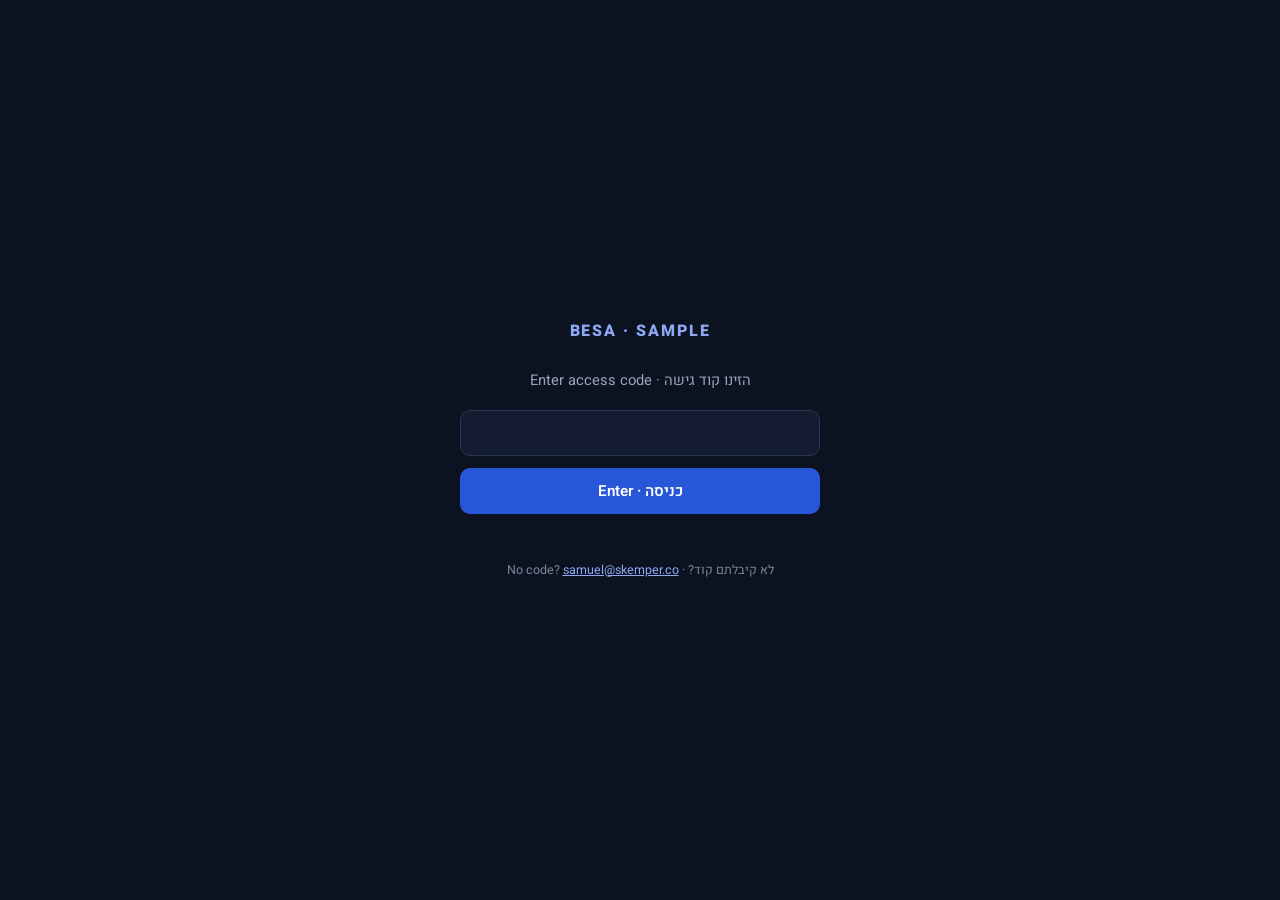
<file: samples/dossier.html>
<!DOCTYPE html>
<html lang="he" dir="rtl">
<head>
<meta charset="UTF-8">
<meta name="viewport" content="width=device-width, initial-scale=1.0">
<meta name="robots" content="noindex, nofollow">
<title>BeSa · Candidate Dossier</title>
<link rel="preconnect" href="https://fonts.googleapis.com">
<link rel="preconnect" href="https://fonts.gstatic.com" crossorigin>
<link href="https://fonts.googleapis.com/css2?family=Heebo:wght@300;400;500;600;700;800&display=swap" rel="stylesheet">
<link rel="stylesheet" href="besa.css">
</head>
<body>
<div class="topbar">
  <span class="mark">BeSa</span>
  <span class="what">Stage 3 of 5 · Candidate scoring dossier</span>
  <a id="back-link" class="back" href="../index.html">חזרה לעמוד הראשי</a>
  <button class="pdf-btn" onclick="window.print()" title="הורדה כ-PDF · Download as PDF">⬇ PDF</button>
  <div class="lang-switch"><button id="sw-he" onclick="setLang('he')">עברית</button><button id="sw-en" onclick="setLang('en')">EN</button></div>
</div>
<div id="demo-note" class="demo-note"></div>

<main id="c-he" style="display:none">
  <h1>תיק מועמד: ציון מבוסס ראיות</h1>
  <p class="sub">התוצר של שלב 3: כל ציון מגיע עם ההנמקה שלו, כל דגל עם רמת חומרה, וכל טענה בקורות החיים נבדקת מול לינקדאין.</p>

  <div class="panel">
    <div class="dossier-head">
      <div class="score-ring ring-green" style="--v:84"><span>84</span></div>
      <div>
        <h3 style="margin:0">מועמד א' · Senior Backend Engineer</h3>
        <p class="dim">מול המשרה: Senior Backend Engineer, Real-Time AI Systems</p>
        <p style="margin-top:8px">
          <span class="pill green">חוזקה: real-time מאפס</span>
          <span class="pill green">עקביות CV/לינקדאין</span>
          <span class="pill yellow">טענת Kafka ללא ראיה</span>
          <span class="pill blue">סיכון ניפוח AI: 18%</span>
        </p>
      </div>
    </div>
    <div class="quote" style="margin-top:16px">סיפור הציון: התחיל סביב 84 מהממדים המשוקללים, ונשאר שם. כל שלוש דרישות הסף מתקיימות עם ראיות, ולכן לא הופעלה אף תקרה.</div>
  </div>

  <div class="panel">
    <h2>שישה ממדים · הנמקה מלאה</h2>
    <div class="dims">
      <div class="dim-card"><div class="dh">התאמה לדרישות התפקיד <span class="n">8.8</span></div><div class="bar"><i style="width:88%"></i></div><p>11 מתוך 12 דרישות עם ראיה ישירה, כולל עומק ה-Python שאומת בשיחת ההיכרות. הפער היחיד, Kafka, מוגדר יתרון ולא חובה.</p></div>
      <div class="dim-card"><div class="dh">רלוונטיות לדומיין <span class="n">8.5</span></div><div class="bar"><i style="width:85%"></i></div><p>שלוש שנים על מערכת סטרימינג חיה עם דרישות latency דומות לאלה של הלקוח.</p></div>
      <div class="dim-card"><div class="dh">יציבות ועקביות <span class="n">7.5</span></div><div class="bar"><i style="width:75%"></i></div><p>קדנציות של 4 ו-3 שנים. מעבר אחד קצר, עם הסבר סביר שנבדק בשיחה.</p></div>
      <div class="dim-card"><div class="dh">התאמת רמה <span class="n">8.0</span></div><div class="bar"><i style="width:80%"></i></div><p>בכירות 8 מול משרה 7. מוביל טכנית בלי טייטל ניהולי, בדיוק פרופיל ה-IC המבוקש.</p></div>
      <div class="dim-card"><div class="dh">הצלבה בין מקורות <span class="n">9.0</span></div><div class="bar"><i style="width:90%"></i></div><p>קורות החיים, לינקדאין והרצאות פומביות מספרים סיפור אחד. אין פערי תאריכים.</p></div>
      <div class="dim-card"><div class="dh">סיכון ניפוח AI <span class="n" style="color:var(--warn)">18%</span></div><div class="bar"><i style="width:18%;background:#f79009"></i></div><p>ניסוח טבעי ולא אחיד, פירוט טכני ספציפי. הסתברות נמוכה לקורות חיים מנופחים.</p></div>
    </div>
  </div>

  <div class="panel">
    <h2>נקודות לבדיקה בראיון</h2>
    <ul class="plain">
      <li>טענת ה-Kafka מופיעה ברשימת הכישורים אך לא באף תיאור תפקיד. לבקש דוגמה קונקרטית.</li>
      <li>המעבר הקצר ב-2022: לוודא שהגרסה בשיחה תואמת את ההסבר במסמכים.</li>
      <li>קנה המידה אצל הלקוח קטן ממה שהוא רגיל אליו. לבדוק מוטיבציה לעומק, לא כמובן מאליו.</li>
    </ul>
  </div>

  <div class="panel">
    <h2>תקציר למנהל</h2>
    <p>מועמד חזק עם ראיות ישירות לשלוש דרישות הסף. הפער היחיד הוא יתרון, לא חובה, וסיכון הניפוח נמוך. מומלץ לקדם לראיון טכני עם דגש על שתי נקודות הבדיקה הראשונות.</p>
    <p class="dim" style="margin-top:10px">גרסת Brief למנהל: מד הציון, הדגלים והתקציר בעמוד אחד. הדוח המלא: ההנמקה המלאה לכל ממד, לצוות הגיוס.</p>
  </div>
  <div class="nav-bottom">
    <a class="btn ghost" href="../index.html">חזרה לעמוד הראשי</a>
    <a class="btn primary" href="shortlist.html">לתוצר הבא: שורטליסט מדורג ←</a>
  </div>
</main>

<main id="c-en" style="display:none">
  <h1>Candidate dossier: evidence-based scoring</h1>
  <p class="sub">The stage 3 deliverable: every score comes with its reasoning, every flag with a severity level, and every CV claim is cross-checked against LinkedIn.</p>

  <div class="panel">
    <div class="dossier-head">
      <div class="score-ring ring-green" style="--v:84"><span>84</span></div>
      <div>
        <h3 style="margin:0">Candidate A · Senior Backend Engineer</h3>
        <p class="dim">Against: Senior Backend Engineer, Real-Time AI Systems</p>
        <p style="margin-top:8px">
          <span class="pill green">Strength: real-time from scratch</span>
          <span class="pill green">CV/LinkedIn consistency</span>
          <span class="pill yellow">Kafka claim, no evidence</span>
          <span class="pill blue">AI inflation risk: 18%</span>
        </p>
      </div>
    </div>
    <div class="quote" style="margin-top:16px">Score story: started around 84 from the weighted dimensions, and stayed there. All three hard gates are met with evidence, so no ceiling was applied.</div>
  </div>

  <div class="panel">
    <h2>Six dimensions · Full rationale</h2>
    <div class="dims">
      <div class="dim-card"><div class="dh">Match to role requirements <span class="n">8.8</span></div><div class="bar"><i style="width:88%"></i></div><p>11 of 12 requirements with direct evidence, including Python depth verified on the intro call. The one gap, Kafka, is a nice-to-have, not a must.</p></div>
      <div class="dim-card"><div class="dh">Relevance to domain <span class="n">8.5</span></div><div class="bar"><i style="width:85%"></i></div><p>Three years on a live streaming system with latency demands similar to the client's.</p></div>
      <div class="dim-card"><div class="dh">Tenure and consistency <span class="n">7.5</span></div><div class="bar"><i style="width:75%"></i></div><p>Tenures of 4 and 3 years. One short stint, with a reasonable explanation verified on the call.</p></div>
      <div class="dim-card"><div class="dh">Level alignment <span class="n">8.0</span></div><div class="bar"><i style="width:80%"></i></div><p>Seniority 8 against a level 7 role. Leads technically without a management title, exactly the IC profile wanted.</p></div>
      <div class="dim-card"><div class="dh">Cross-source match <span class="n">9.0</span></div><div class="bar"><i style="width:90%"></i></div><p>CV, LinkedIn and public talks tell one story. No date gaps.</p></div>
      <div class="dim-card"><div class="dh">AI inflation risk <span class="n" style="color:var(--warn)">18%</span></div><div class="bar"><i style="width:18%;background:#f79009"></i></div><p>Natural, uneven phrasing with specific technical detail. Low probability of an AI-inflated CV.</p></div>
    </div>
  </div>

  <div class="panel">
    <h2>Interview probes</h2>
    <ul class="plain">
      <li>The Kafka claim appears in the skills list but in no role description. Ask for a concrete example.</li>
      <li>The short 2022 stint: verify the spoken version matches the documents.</li>
      <li>The client's scale is smaller than he is used to. Probe motivation properly, not as a given.</li>
    </ul>
  </div>

  <div class="panel">
    <h2>Manager summary</h2>
    <p>A strong candidate with direct evidence for all three hard gates. The only gap is a nice-to-have, and inflation risk is low. Recommended to advance to a technical interview focused on the first two probes.</p>
    <p class="dim" style="margin-top:10px">The Brief for the manager: score ring, flags and summary on one page. The Full report: complete per-dimension rationale, for the recruiting team.</p>
  </div>
  <div class="nav-bottom">
    <a class="btn ghost" href="../index.html">Back to main page</a>
    <a class="btn primary" href="shortlist.html">Next deliverable: Ranked shortlist →</a>
  </div>
</main>

<footer>BeSa by TechRuiter IL · sample deliverable</footer>
<script src="besa.js"></script>
</body>
</html>
</file>
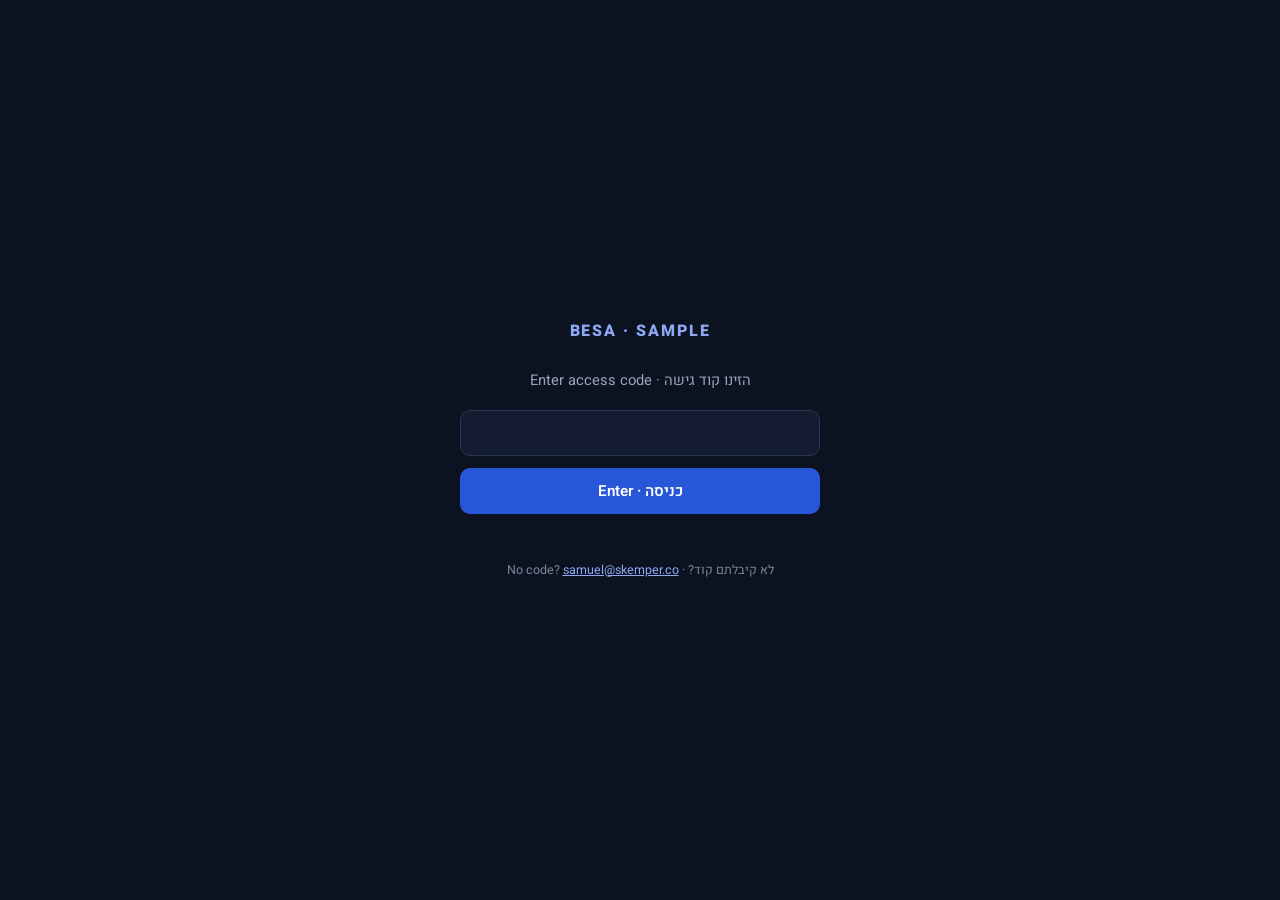
<file: samples/intake.html>
<!DOCTYPE html>
<html lang="he" dir="rtl">
<head>
<meta charset="UTF-8">
<meta name="viewport" content="width=device-width, initial-scale=1.0">
<meta name="robots" content="noindex, nofollow">
<title>BeSa · Role Intake Profile</title>
<link rel="preconnect" href="https://fonts.googleapis.com">
<link rel="preconnect" href="https://fonts.gstatic.com" crossorigin>
<link href="https://fonts.googleapis.com/css2?family=Heebo:wght@300;400;500;600;700;800&display=swap" rel="stylesheet">
<link rel="stylesheet" href="besa.css">
</head>
<body>
<div class="topbar">
  <span class="mark">BeSa</span>
  <span class="what">Stage 1 of 5 · Role intake & manager calibration</span>
  <a id="back-link" class="back" href="../index.html">חזרה לעמוד הראשי</a>
  <button class="pdf-btn" onclick="window.print()" title="הורדה כ-PDF · Download as PDF">⬇ PDF</button>
  <div class="lang-switch"><button id="sw-he" onclick="setLang('he')">עברית</button><button id="sw-en" onclick="setLang('en')">EN</button></div>
</div>
<div id="demo-note" class="demo-note"></div>

<main id="c-he" style="display:none">
  <h1>אפיון משרה וכיול מנהלים</h1>
  <p class="sub">התוצר של שלב 1: פרופיל חיפוש והערכה שנבנה יחד עם המנהל המגייס, ומקודד גם את מה שאף מודעת דרושים לא אומרת.</p>

  <div class="panel">
    <h2>פרופיל המשרה</h2>
    <dl class="kv">
      <dt>תפקיד</dt><dd>Senior Backend Engineer, Real-Time AI Systems</dd>
      <dt>מסלול</dt><dd>IC (ללא ניהול אנשים)</dd>
      <dt>רמת בכירות</dt><dd>7 מתוך 10</dd>
      <dt>ניסיון מינימלי</dt><dd>6 שנים</dd>
      <dt>כישורי ליבה (חובה)</dt><dd>Python בפרודקשן, מערכות real-time (WebSockets / gRPC), בעלות על שירות חי, משמרות on-call</dd>
      <dt>יתרון</dt><dd>Kubernetes, Kafka, ניסיון ב-LLM serving</dd>
      <dt>שגרת התפקיד</dt><dd>פיתוח שירותי ליבה בזמן אמת, חקירת תקלות פרודקשן, עבודה צמודה עם צוות המודלים</dd>
      <dt>הקשר עסקי</dt><dd>מנוע החלטות AI בזמן אמת בתחום הפינטק, רגישות גבוהה ל-latency</dd>
    </dl>
  </div>

  <div class="panel">
    <h2>תוספת המנהל המגייס · דרישות סף</h2>
    <div class="gate-box"><b>שלוש הדרישות הבאות אינן נתונות למשא ומתן.</b> מועמד שחסרה לו אחת מהן אינו מתאים לתפקיד, חזק ככל שיהיה בכל שאר הממדים.</div>
    <ul class="plain">
      <li>בעלות על מערכת SaaS חיה בפרודקשן, כולל on-call 24/7</li>
      <li>ניסיון מוכח במערכות רגישות ל-latency</li>
      <li>קנה מידה: מאות אלפי משתמשים ומעלה</li>
    </ul>
  </div>

  <div class="panel">
    <h2>העדפות המנהל · הערות קבועות</h2>
    <p class="dim">נאסף בשיחות הכיול ומתעדכן לאורך התהליך. הערה של מנהל גוברת על שקלול רך, אלא אם דרישה סומנה כדרישת סף.</p>
    <div class="quote">"אנרגיה של צוות מייסד חשובה לי יותר מפייתון מושלם." <span class="tag">VP R&D · יוני 2026</span></div>
    <div class="quote">"אני נזהר ממי שרואה רק את התוצר ולא את האנשים מאחורי העבודה." <span class="tag">מנכ"ל · יוני 2026</span></div>
    <h3>אותות רכים להקשבה</h3>
    <ul class="plain">
      <li>נטייה לשחרר מוקדם וללמוד מפידבק (bias to ship)</li>
      <li>לולאת למידה: מה שינה בעקבות טעות אמיתית</li>
      <li>שיתוף פעולה באגו נמוך, נותן קרדיט לאחרים</li>
    </ul>
  </div>

  <div class="panel">
    <h2>נקודת המבט של ההנהלה · שערים ומשקלים</h2>
    <ul class="plain">
      <li><span class="pill red">שער G1</span> &nbsp;נכונות לעבודה מהמשרד ברוב ימות השבוע</li>
      <li><span class="pill red">שער G2</span> &nbsp;עומק אמיתי ב-Python בצד השרת</li>
      <li><span class="pill red">שער G3</span> &nbsp;חשיפה לסביבת סטארטאפ או צוות מייסד</li>
    </ul>
    <h3>אותות חיוביים משוקללים</h3>
    <ul class="plain">
      <li><span class="pill green">P1</span> &nbsp;בנה מערכת real-time מאפס <span class="tag">משקל גבוה · VP R&D</span></li>
      <li><span class="pill green">P2</span> &nbsp;עבר מסטארטאפ לחברה בצמיחה ושרד את המעבר <span class="tag">משקל בינוני · מנכ"ל</span></li>
      <li><span class="pill green">P3</span> &nbsp;תרומה לקוד פתוח בתחום התשתיות <span class="tag">משקל נמוך</span></li>
    </ul>
    <h3>סולם הכרעה</h3>
    <p>strong_yes = 100 · lean_yes = 70 · lean_no = 35 · no = 0</p>
  </div>

  <div class="panel">
    <h2>מה בכוונה לא מקודד</h2>
    <p>מקום מגורים, מצב משפחתי, מגדר ומוסד הלימודים נשמרים מחוץ למערכת ההערכה, משיקולי שוויון הזדמנויות. ההערכה נשענת על ראיות מקצועיות בלבד.</p>
  </div>
  <div class="nav-bottom">
    <a class="btn ghost" href="../index.html">חזרה לעמוד הראשי</a>
    <a class="btn primary" href="sourcing.html">לתוצר הבא: סינון אותות ופנייה ←</a>
  </div>
</main>

<main id="c-en" style="display:none">
  <h1>Role intake and manager calibration</h1>
  <p class="sub">The stage 1 deliverable: a sourcing and evaluation profile built with the hiring manager, encoding what no job ad ever says.</p>

  <div class="panel">
    <h2>Role profile</h2>
    <dl class="kv">
      <dt>Role</dt><dd>Senior Backend Engineer, Real-Time AI Systems</dd>
      <dt>Track</dt><dd>IC (no people management)</dd>
      <dt>Seniority level</dt><dd>7 out of 10</dd>
      <dt>Minimum experience</dt><dd>6 years</dd>
      <dt>Core skills (required)</dt><dd>Python in production, real-time systems (WebSockets / gRPC), ownership of a live service, on-call rotations</dd>
      <dt>Nice to have</dt><dd>Kubernetes, Kafka, LLM serving experience</dd>
      <dt>Day to day</dt><dd>Core real-time services, production incident investigation, close work with the models team</dd>
      <dt>Business context</dt><dd>Real-time AI decisioning engine in fintech, highly latency-sensitive</dd>
    </dl>
  </div>

  <div class="panel">
    <h2>Hiring manager addendum · Hard gates</h2>
    <div class="gate-box"><b>The following three requirements are non-negotiable.</b> A candidate missing any one of them is not a fit for this position, regardless of how strong they are elsewhere.</div>
    <ul class="plain">
      <li>Ownership of a live SaaS production system, including 24/7 on-call</li>
      <li>Proven experience with latency-sensitive systems</li>
      <li>Scale: hundreds of thousands of users and up</li>
    </ul>
  </div>

  <div class="panel">
    <h2>Manager taste · Standing remarks</h2>
    <p class="dim">Collected in calibration sessions and updated throughout the process. A manager's remark overrides the soft weighting, unless a requirement is marked as a hard gate.</p>
    <div class="quote">"Founding-team energy matters more to me than perfect Python." <span class="tag">VP R&D · June 2026</span></div>
    <div class="quote">"I am wary of people who only see the output and not the people behind the work." <span class="tag">CEO · June 2026</span></div>
    <h3>Soft signals to listen for</h3>
    <ul class="plain">
      <li>Bias to ship early and learn from feedback</li>
      <li>Learning loop: what they changed after a real mistake</li>
      <li>Low-ego collaboration, gives credit to others</li>
    </ul>
  </div>

  <div class="panel">
    <h2>Leadership lens · Gates and weights</h2>
    <ul class="plain">
      <li><span class="pill red">GATE G1</span> &nbsp;Willingness to work on-site most weekdays</li>
      <li><span class="pill red">GATE G2</span> &nbsp;Real depth in server-side Python</li>
      <li><span class="pill red">GATE G3</span> &nbsp;Startup or founding-team exposure</li>
    </ul>
    <h3>Weighted positives</h3>
    <ul class="plain">
      <li><span class="pill green">P1</span> &nbsp;Built a real-time system from scratch <span class="tag">HIGH weight · VP R&D</span></li>
      <li><span class="pill green">P2</span> &nbsp;Moved from startup to scale-up and survived the transition <span class="tag">MEDIUM weight · CEO</span></li>
      <li><span class="pill green">P3</span> &nbsp;Open-source contribution in infrastructure <span class="tag">LOW weight</span></li>
    </ul>
    <h3>Verdict scale</h3>
    <p>strong_yes = 100 · lean_yes = 70 · lean_no = 35 · no = 0</p>
  </div>

  <div class="panel">
    <h2>Explicitly not encoded</h2>
    <p>Home location, family status, gender and university are kept out of the evaluation system, for equal-opportunity reasons. The evaluation rests on professional evidence only.</p>
  </div>
  <div class="nav-bottom">
    <a class="btn ghost" href="../index.html">Back to main page</a>
    <a class="btn primary" href="sourcing.html">Next deliverable: Signal triage and outreach →</a>
  </div>
</main>

<footer>BeSa by TechRuiter IL · sample deliverable</footer>
<script src="besa.js"></script>
</body>
</html>
</file>
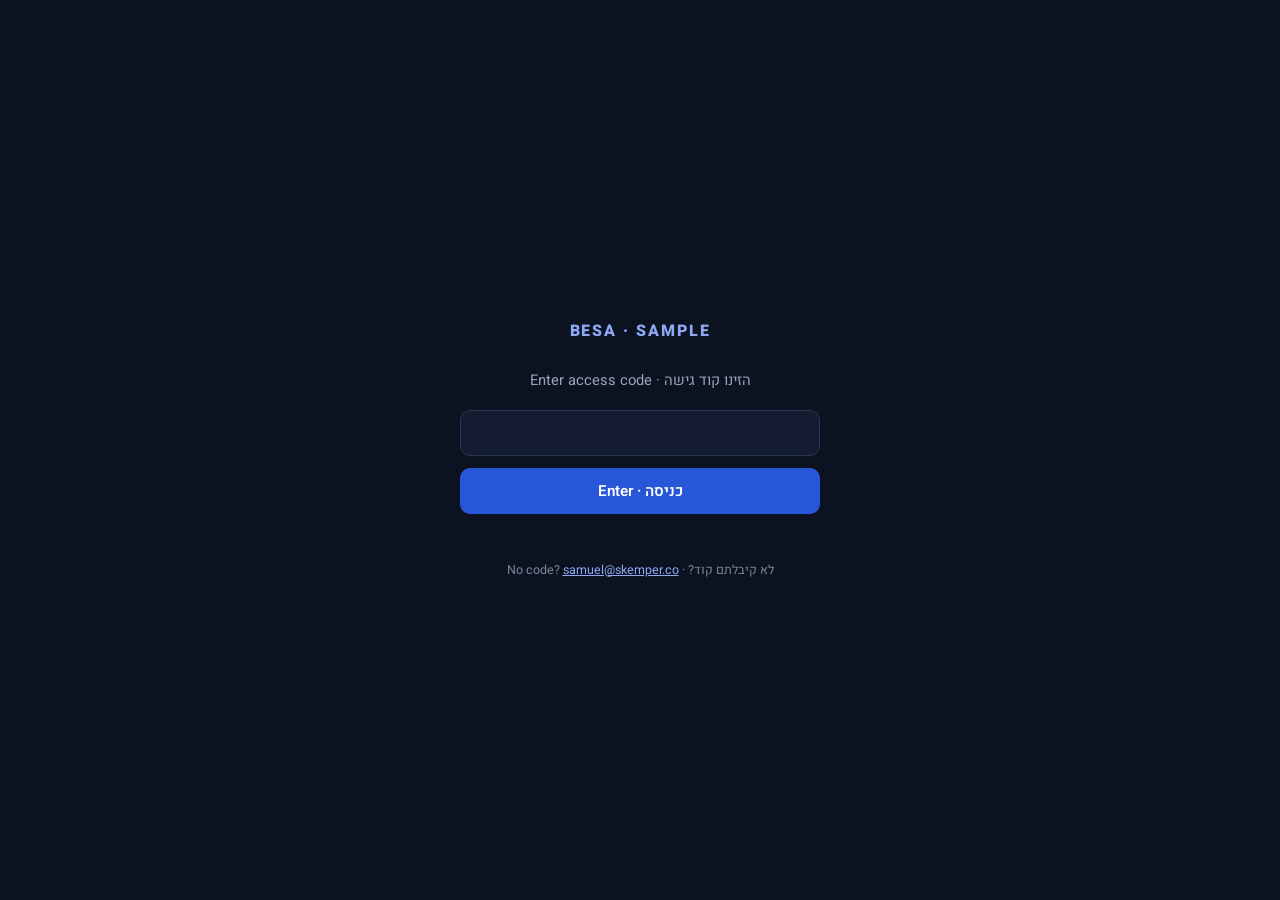
<file: samples/interview-kit.html>
<!DOCTYPE html>
<html lang="he" dir="rtl">
<head>
<meta charset="UTF-8">
<meta name="viewport" content="width=device-width, initial-scale=1.0">
<meta name="robots" content="noindex, nofollow">
<title>BeSa · Interview Kit & Transcript Analysis</title>
<link rel="preconnect" href="https://fonts.googleapis.com">
<link rel="preconnect" href="https://fonts.gstatic.com" crossorigin>
<link href="https://fonts.googleapis.com/css2?family=Heebo:wght@300;400;500;600;700;800&display=swap" rel="stylesheet">
<link rel="stylesheet" href="besa.css">
</head>
<body>
<div class="topbar">
  <span class="mark">BeSa</span>
  <span class="what">Stage 5 of 5 · Interview kit & transcript analysis</span>
  <a id="back-link" class="back" href="../index.html">חזרה לעמוד הראשי</a>
  <button class="pdf-btn" onclick="window.print()" title="הורדה כ-PDF · Download as PDF">⬇ PDF</button>
  <div class="lang-switch"><button id="sw-he" onclick="setLang('he')">עברית</button><button id="sw-en" onclick="setLang('en')">EN</button></div>
</div>
<div id="demo-note" class="demo-note"></div>

<main id="c-he" style="display:none">
  <h1>ערכת ראיון אישית וניתוח תמליל</h1>
  <p class="sub">התוצר של שלב 5: המראיין נכנס לשיחה עם תוכנית מדויקת למועמד הזה, ויוצא ממנה עם ניתוח מבוסס ראיות של מה שנאמר בפועל.</p>

  <div class="panel">
    <h2>ערכת ראיון · מועמד א' · 30 דקות</h2>
    <div class="quote">פתיח: "קראתי את שני המסמכים שלך לעומק, אז לא נבזבז זמן על מה שכבר כתוב. אני רוצה להתמקד בארבעה דברים שרק שיחה יכולה לברר."</div>

    <div class="q">
      <div class="qh"><b>1. ספר לי על הפעם האחרונה שהעירו אותך באמצע הלילה בגלל תקלה בפרודקשן.</b><span class="min">6 דק'</span></div>
      <div class="row"><b>בודק:</b> דרישת סף, בעלות אמיתית על מערכת חיה</div>
      <div class="row listen"><b>סימנים טובים:</b> פרטים ספציפיים של התקלה, מה שינה אחריה, אחריות בגוף ראשון</div>
      <div class="row flags"><b>דגלים אדומים:</b> תשובה כללית בלי תקלה קונקרטית, האשמת אחרים</div>
      <div class="row fu"><b>שאלת המשך אם התשובה משוננת:</b> "ומה התקלה שהכי הפתיעה אותך? כזו שלא מופיעה באף מצגת."</div>
    </div>

    <div class="q">
      <div class="qh"><b>2. Kafka מופיע ברשימת הכישורים שלך אבל לא באף תיאור תפקיד. איפה השתמשת בו בפועל?</b><span class="min">4 דק'</span></div>
      <div class="row"><b>בודק:</b> הדגל הצהוב מתיק המועמד, טענה ללא ראיה</div>
      <div class="row listen"><b>סימנים טובים:</b> הקשר קונקרטי, או הודאה כנה שזה ידע תיאורטי</div>
      <div class="row flags"><b>דגלים אדומים:</b> התחמקות, הרחבת הטענה במקום ביסוסה</div>
    </div>

    <div class="q">
      <div class="qh"><b>3. תאר החלטת תכנון אחת שקיבלת במערכת הסטרימינג, שהיית מקבל אחרת היום.</b><span class="min">6 דק'</span></div>
      <div class="row"><b>בודק:</b> עומק טכני אמיתי + לולאת למידה (אות רך של ההנהלה)</div>
      <div class="row listen"><b>סימנים טובים:</b> trade-off אמיתי, מודעות למחיר של ההחלטה, מה למד</div>
      <div class="row flags"><b>דגלים אדומים:</b> "לא הייתי משנה כלום", תשובה בלי החלטה ספציפית</div>
    </div>

    <div class="q">
      <div class="qh"><b>4. קנה המידה אצלנו קטן ממה שאתה רגיל אליו. למה זה מעניין אותך דווקא?</b><span class="min">5 דק'</span></div>
      <div class="row"><b>בודק:</b> מוטיבציה, החשש שזוהה בשלב הסינון</div>
      <div class="row listen"><b>סימנים טובים:</b> סיבה אישית מנומקת, עניין אמיתי בשלב של החברה</div>
      <div class="row flags"><b>דגלים אדומים:</b> תשובה שמתאימה לכל חברה</div>
    </div>

    <p class="dim">תקציב זמן: 21 מתוך 30 דקות. השאר לשאלות המועמד.</p>
  </div>

  <div class="panel">
    <h2>קריטריונים למעבר שלב</h2>
    <ul class="plain">
      <li>תקלת פרודקשן קונקרטית עם אחריות בגוף ראשון</li>
      <li>טענת ה-Kafka נסגרה, לכאן או לכאן, בכנות</li>
      <li>מוטיבציה שמתייחסת לחברה הזו, לא לכל חברה</li>
    </ul>
    <h3>לא לבזבז על זה זמן שיחה</h3>
    <p class="dim">שנות ניסיון, רשימת טכנולוגיות, גלגולי התפקידים. מוכח כבר במסמכים או שייך לראיון של המנהל המגייס.</p>
  </div>

  <div class="panel">
    <h2>ניתוח תמליל · אחרי השיחה</h2>
    <div class="verdict-line"><span class="v">ADVANCE</span><span class="pill green">ביטחון גבוה</span></div>
    <div class="table-scroll">
    <table class="crit">
      <tr><th>קריטריון</th><th>עמד?</th><th>ראיה מהתמליל</th></tr>
      <tr><td>תקלת פרודקשן בגוף ראשון</td><td><span class="pill green">כן</span></td><td>תיאר קריסת consumer group בפירוט, כולל השינוי שהוביל אחריה</td></tr>
      <tr><td>סגירת טענת ה-Kafka</td><td><span class="pill yellow">חלקית</span></td><td>הודה שהשימוש היה בפרויקט צדדי. כנה, אך הכישור אינו מוכח בפרודקשן</td></tr>
      <tr><td>מוטיבציה ספציפית</td><td><span class="pill green">כן</span></td><td>נימק עניין בשלב שבו בעלות אישית משפיעה על כיוון המוצר</td></tr>
    </table>
    </div>
    <h3>סתירה שאותרה</h3>
    <p><span class="pill yellow">קלה</span> &nbsp;במסמכים: "הוביל את המעבר לסטרימינג". בשיחה: "הובלנו בשלושה". לא מהותי, נרשם לתיק.</p>
    <h3>מסירה למנהל המגייס</h3>
    <div class="quote">מומלץ לקדם לראיון טכני. להעמיק בתכנון מערכות, לדלג על שאלות ה-on-call, כבר מכוסה. נקודה פתוחה אחת: Kafka נשאר ידע צדדי, לשקלל בהתאם אם הוא קריטי לצוות.</div>
    <p style="margin-top:10px">כרטיס הערכה: ניסיון <span class="stars">★★★★☆</span> · כישורים <span class="stars">★★★★☆</span> · עבודת צוות <span class="stars">★★★★★</span> · התאמה תרבותית <span class="stars">★★★★☆</span> · מוטיבציה <span class="stars">★★★★☆</span></p>
  </div>
  <div class="nav-bottom">
    <a class="btn ghost" href="intake.html">לתחילת הסדרה: אפיון המשרה</a>
    <a class="btn primary" href="../index.html">חזרה לעמוד הראשי</a>
  </div>
</main>

<main id="c-en" style="display:none">
  <h1>Personal interview kit and transcript analysis</h1>
  <p class="sub">The stage 5 deliverable: the interviewer walks in with a precise plan for this specific candidate, and walks out with an evidence-based analysis of what was actually said.</p>

  <div class="panel">
    <h2>Interview kit · Candidate A · 30 minutes</h2>
    <div class="quote">Opener: "I read both your documents in depth, so we will not waste time on what is already written. I want to focus on four things only a conversation can settle."</div>

    <div class="q">
      <div class="qh"><b>1. Tell me about the last time you were woken up in the middle of the night by a production incident.</b><span class="min">6 min</span></div>
      <div class="row"><b>Targets:</b> hard gate, real ownership of a live system</div>
      <div class="row listen"><b>Listen for:</b> specific incident details, what changed afterwards, first-person accountability</div>
      <div class="row flags"><b>Red flags:</b> a generic answer with no concrete incident, blaming others</div>
      <div class="row fu"><b>Follow-up if the answer sounds rehearsed:</b> "And which incident surprised you most? The kind that never makes it into a slide deck."</div>
    </div>

    <div class="q">
      <div class="qh"><b>2. Kafka appears in your skills list but in none of your role descriptions. Where did you actually use it?</b><span class="min">4 min</span></div>
      <div class="row"><b>Targets:</b> the yellow flag from the dossier, a claim without evidence</div>
      <div class="row listen"><b>Listen for:</b> a concrete context, or an honest admission that it is theoretical knowledge</div>
      <div class="row flags"><b>Red flags:</b> evasion, expanding the claim instead of grounding it</div>
    </div>

    <div class="q">
      <div class="qh"><b>3. Describe one design decision in the streaming system you would make differently today.</b><span class="min">6 min</span></div>
      <div class="row"><b>Targets:</b> real technical depth + learning loop (a leadership soft signal)</div>
      <div class="row listen"><b>Listen for:</b> a real trade-off, awareness of the decision's cost, what was learned</div>
      <div class="row flags"><b>Red flags:</b> "I would not change anything", an answer with no specific decision</div>
    </div>

    <div class="q">
      <div class="qh"><b>4. Our scale is smaller than what you are used to. Why is that interesting to you specifically?</b><span class="min">5 min</span></div>
      <div class="row"><b>Targets:</b> motivation, the concern identified at the sourcing stage</div>
      <div class="row listen"><b>Listen for:</b> a reasoned personal answer, genuine interest in the company's stage</div>
      <div class="row flags"><b>Red flags:</b> an answer that fits any company</div>
    </div>

    <p class="dim">Time budget: 21 of 30 minutes. The rest is for the candidate's questions.</p>
  </div>

  <div class="panel">
    <h2>Advance criteria</h2>
    <ul class="plain">
      <li>A concrete production incident with first-person accountability</li>
      <li>The Kafka claim closed, either way, honestly</li>
      <li>Motivation that addresses this company, not any company</li>
    </ul>
    <h3>Do not spend call time on</h3>
    <p class="dim">Years of experience, technology lists, role chronology. Already proven in the documents, or belongs to the hiring manager's interview.</p>
  </div>

  <div class="panel">
    <h2>Transcript analysis · After the call</h2>
    <div class="verdict-line"><span class="v">ADVANCE</span><span class="pill green">High confidence</span></div>
    <div class="table-scroll">
    <table class="crit">
      <tr><th>Criterion</th><th>Met?</th><th>Evidence from the transcript</th></tr>
      <tr><td>First-person production incident</td><td><span class="pill green">Yes</span></td><td>Described a consumer-group crash in detail, including the change he led afterwards</td></tr>
      <tr><td>Kafka claim closed</td><td><span class="pill yellow">Partial</span></td><td>Admitted the use was in a side project. Honest, but the skill is unproven in production</td></tr>
      <tr><td>Specific motivation</td><td><span class="pill green">Yes</span></td><td>Argued interest in a stage where personal ownership shapes product direction</td></tr>
    </table>
    </div>
    <h3>Contradiction detected</h3>
    <p><span class="pill yellow">Minor</span> &nbsp;Documents: "led the streaming migration". Interview: "the three of us led it". Not material, recorded in the dossier.</p>
    <h3>Handoff to the hiring manager</h3>
    <div class="quote">Recommended to advance to a technical interview. Go deep on system design, skip the on-call questions, already covered. One open point: Kafka remains side-project knowledge, weigh it accordingly if it is critical for the team.</div>
    <p style="margin-top:10px">Scorecard: experience <span class="stars">★★★★☆</span> · skills <span class="stars">★★★★☆</span> · team player <span class="stars">★★★★★</span> · cultural fit <span class="stars">★★★★☆</span> · motivation <span class="stars">★★★★☆</span></p>
  </div>
  <div class="nav-bottom">
    <a class="btn ghost" href="intake.html">Restart the series: Role intake</a>
    <a class="btn primary" href="../index.html">Back to main page</a>
  </div>
</main>

<footer>BeSa by TechRuiter IL · sample deliverable</footer>
<script src="besa.js"></script>
</body>
</html>
</file>
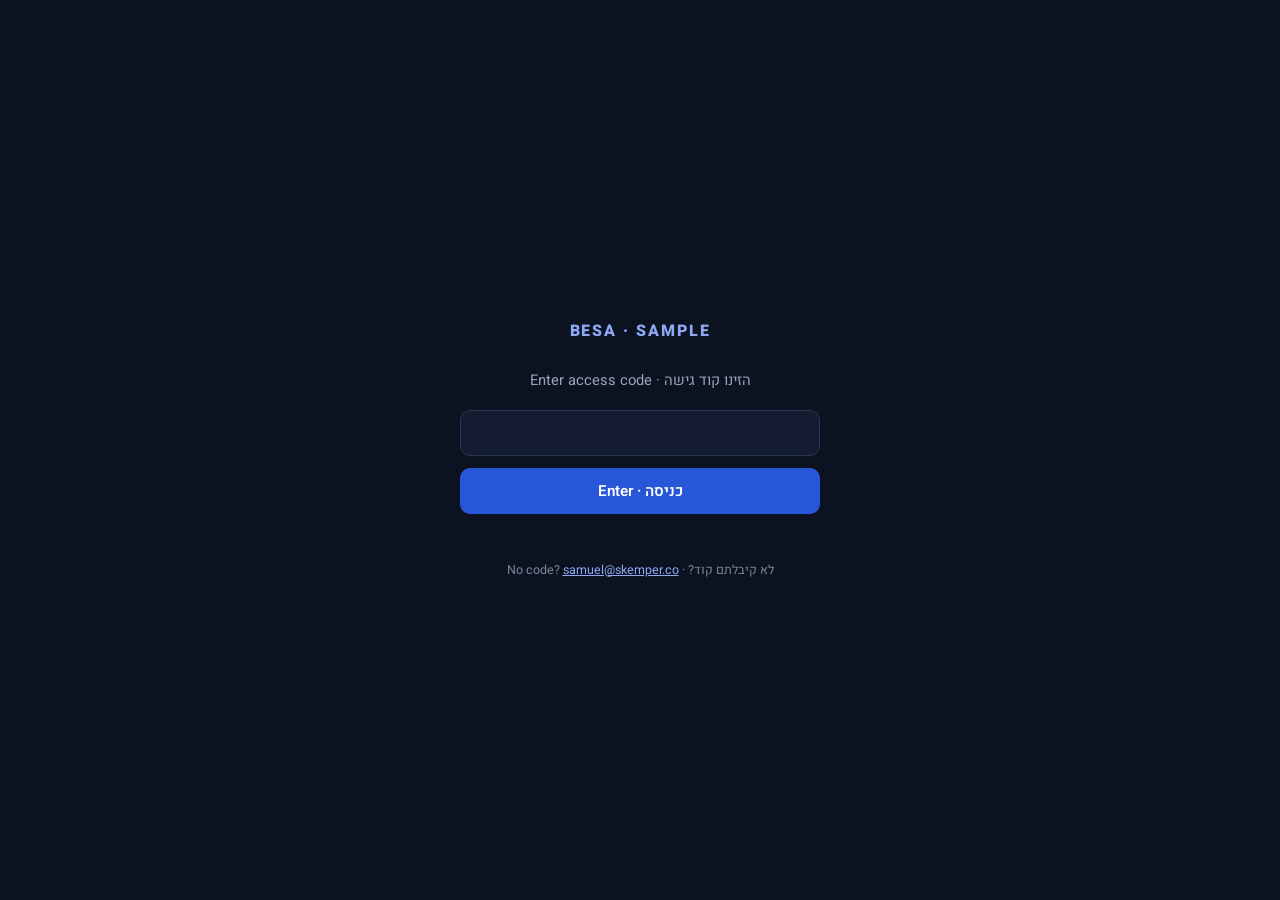
<file: samples/shortlist.html>
<!DOCTYPE html>
<html lang="he" dir="rtl">
<head>
<meta charset="UTF-8">
<meta name="viewport" content="width=device-width, initial-scale=1.0">
<meta name="robots" content="noindex, nofollow">
<title>BeSa · Ranked Shortlist</title>
<link rel="preconnect" href="https://fonts.googleapis.com">
<link rel="preconnect" href="https://fonts.gstatic.com" crossorigin>
<link href="https://fonts.googleapis.com/css2?family=Heebo:wght@300;400;500;600;700;800&display=swap" rel="stylesheet">
<link rel="stylesheet" href="besa.css">
</head>
<body>
<div class="topbar">
  <span class="mark">BeSa</span>
  <span class="what">Stage 4 of 5 · Ranked shortlist</span>
  <a id="back-link" class="back" href="../index.html">חזרה לעמוד הראשי</a>
  <button class="pdf-btn" onclick="window.print()" title="הורדה כ-PDF · Download as PDF">⬇ PDF</button>
  <div class="lang-switch"><button id="sw-he" onclick="setLang('he')">עברית</button><button id="sw-en" onclick="setLang('en')">EN</button></div>
</div>
<div id="demo-note" class="demo-note"></div>

<main id="c-he" style="display:none">
  <h1>שורטליסט מדורג למשרה</h1>
  <p class="sub">התוצר של שלב 4: כל המועמדים שנבדקו, מדורגים לפי ראיות. המנהל רואה בדיוק למה כל אחד נמצא איפה שהוא נמצא.</p>

  <div class="panel">
    <h2>Senior Backend Engineer, Real-Time AI Systems · 12 נבדקו, 5 מוצגים</h2>
    <div class="table-scroll">
    <table class="roster">
      <tr><th>מועמד/ת</th><th>שלב</th><th>ציון כולל</th><th>כישורים</th><th>ניסיון</th><th>יציבות</th><th>רמה</th><th>CV/לינקדאין</th><th>סיכון AI</th><th>דגלים</th></tr>
      <tr><td>מועמד א'</td><td><span class="pill blue">הועבר למנהל</span></td><td class="num">84</td><td>8.8</td><td>8.5</td><td>7.5</td><td>8.0</td><td>9.0</td><td>18%</td><td><span class="pill green">חוזקה</span></td></tr>
      <tr><td>מועמדת ב'</td><td><span class="pill blue">הועברה למנהל</span></td><td class="num">79</td><td>8.0</td><td>8.2</td><td>8.5</td><td>7.0</td><td>8.0</td><td>12%</td><td><span class="pill green">צוות מייסד</span></td></tr>
      <tr><td>מועמד ג'</td><td><span class="pill blue">הועבר למנהל</span></td><td class="num">71</td><td>7.5</td><td>7.0</td><td>6.5</td><td>7.5</td><td>8.5</td><td>22%</td><td><span class="pill yellow">פער תאריכים</span></td></tr>
      <tr><td>מועמד ד'</td><td><span class="pill yellow">בהמתנה</span></td><td class="num">65</td><td>6.0</td><td>7.5</td><td>7.0</td><td>7.0</td><td>7.5</td><td>15%</td><td><span class="pill red">חסרה דרישת סף</span></td></tr>
      <tr><td>מועמדת ה'</td><td><span class="pill red">נדחתה</span></td><td class="num">52</td><td>5.5</td><td>5.0</td><td>6.0</td><td>5.5</td><td>6.0</td><td>61%</td><td><span class="pill red">חשד לניפוח AI</span></td></tr>
    </table>
    </div>
    <p class="dim" style="margin-top:12px">מועמד ד': הציון נעצר ב-65 בגלל תקרה אוטומטית, דרישת סף אחת חסרה. המערכת לא נותנת לממוצע יפה להסתיר פער מהותי.</p>
  </div>

  <div class="panel">
    <h2>מה המנהל מקבל</h2>
    <ul class="plain">
      <li>שלושת המובילים מגיעים עם תיק מועמד מלא וערכת ראיון אישית</li>
      <li>ישיבת שורטליסט של 30 דקות: מה ראינו, איפה הסיכונים, את מי מקדמים ולמה</li>
      <li>כל דירוג ניתן לאתגור: ההנמקה פתוחה, לא קופסה שחורה</li>
    </ul>
  </div>
  <div class="nav-bottom">
    <a class="btn ghost" href="../index.html">חזרה לעמוד הראשי</a>
    <a class="btn primary" href="interview-kit.html">לתוצר הבא: ערכת ראיון וניתוח תמליל ←</a>
  </div>
</main>

<main id="c-en" style="display:none">
  <h1>Ranked shortlist for the role</h1>
  <p class="sub">The stage 4 deliverable: every screened candidate, ranked by evidence. The manager sees exactly why each one sits where they sit.</p>

  <div class="panel">
    <h2>Senior Backend Engineer, Real-Time AI Systems · 12 screened, 5 shown</h2>
    <div class="table-scroll">
    <table class="roster">
      <tr><th>Candidate</th><th>Stage</th><th>Overall</th><th>Skills</th><th>Experience</th><th>Stability</th><th>Level</th><th>CV/LinkedIn</th><th>AI risk</th><th>Flags</th></tr>
      <tr><td>Candidate A</td><td><span class="pill blue">Advanced to manager</span></td><td class="num">84</td><td>8.8</td><td>8.5</td><td>7.5</td><td>8.0</td><td>9.0</td><td>18%</td><td><span class="pill green">Strength</span></td></tr>
      <tr><td>Candidate B</td><td><span class="pill blue">Advanced to manager</span></td><td class="num">79</td><td>8.0</td><td>8.2</td><td>8.5</td><td>7.0</td><td>8.0</td><td>12%</td><td><span class="pill green">Founding team</span></td></tr>
      <tr><td>Candidate C</td><td><span class="pill blue">Advanced to manager</span></td><td class="num">71</td><td>7.5</td><td>7.0</td><td>6.5</td><td>7.5</td><td>8.5</td><td>22%</td><td><span class="pill yellow">Date gap</span></td></tr>
      <tr><td>Candidate D</td><td><span class="pill yellow">On hold</span></td><td class="num">65</td><td>6.0</td><td>7.5</td><td>7.0</td><td>7.0</td><td>7.5</td><td>15%</td><td><span class="pill red">Missing hard gate</span></td></tr>
      <tr><td>Candidate E</td><td><span class="pill red">Rejected</span></td><td class="num">52</td><td>5.5</td><td>5.0</td><td>6.0</td><td>5.5</td><td>6.0</td><td>61%</td><td><span class="pill red">Suspected AI inflation</span></td></tr>
    </table>
    </div>
    <p class="dim" style="margin-top:12px">Candidate D: the score is capped at 65 by an automatic ceiling, one hard gate missing. The system never lets a pretty average hide a fundamental gap.</p>
  </div>

  <div class="panel">
    <h2>What the manager gets</h2>
    <ul class="plain">
      <li>The top three arrive with a full dossier and a personal interview kit</li>
      <li>A 30-minute shortlist session: what we saw, where the risks are, who advances and why</li>
      <li>Every ranking can be challenged: the reasoning is open, not a black box</li>
    </ul>
  </div>
  <div class="nav-bottom">
    <a class="btn ghost" href="../index.html">Back to main page</a>
    <a class="btn primary" href="interview-kit.html">Next deliverable: Interview kit and transcript analysis →</a>
  </div>
</main>

<footer>BeSa by TechRuiter IL · sample deliverable</footer>
<script src="besa.js"></script>
</body>
</html>
</file>
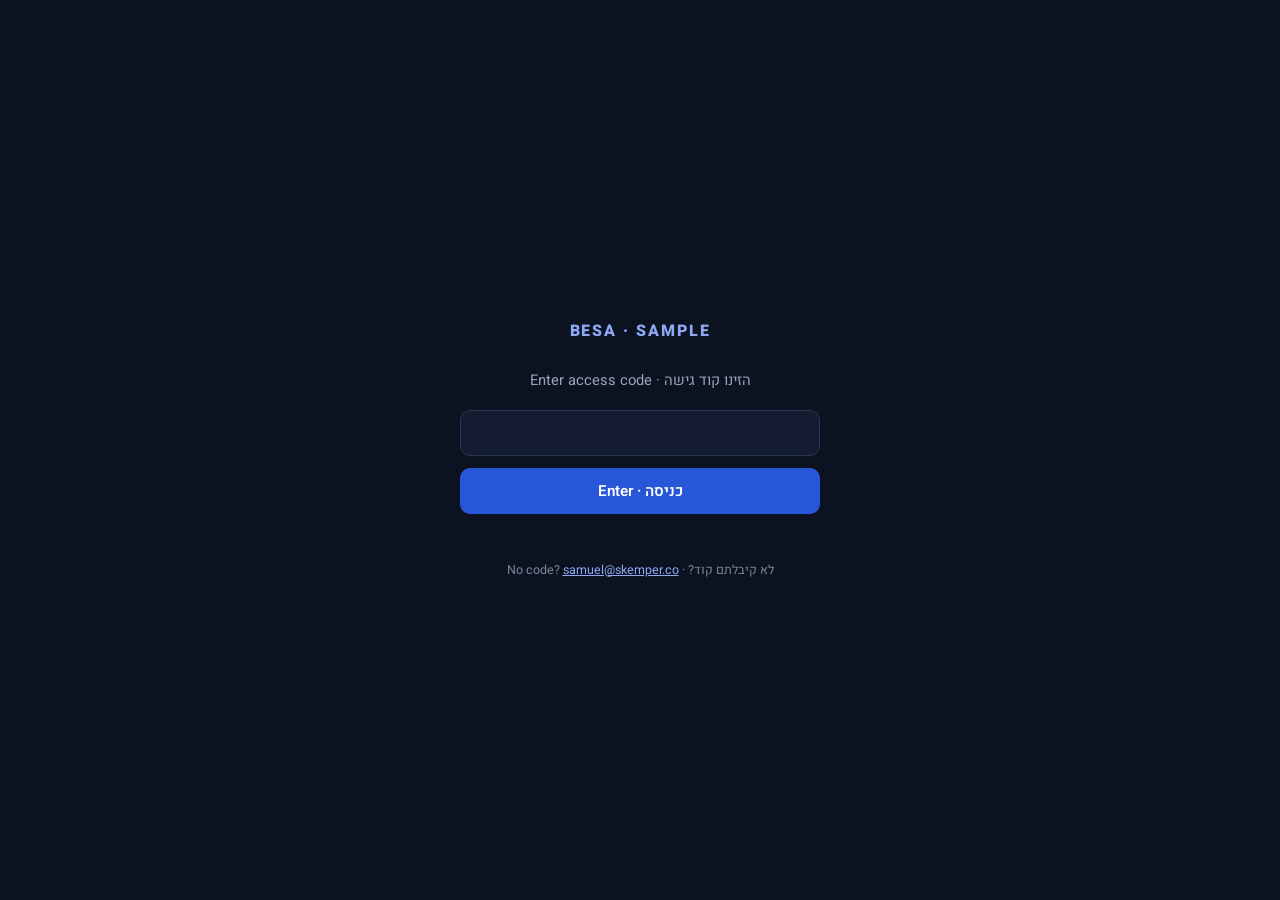
<file: samples/sourcing.html>
<!DOCTYPE html>
<html lang="he" dir="rtl">
<head>
<meta charset="UTF-8">
<meta name="viewport" content="width=device-width, initial-scale=1.0">
<meta name="robots" content="noindex, nofollow">
<title>BeSa · Sourcing Triage & Outreach</title>
<link rel="preconnect" href="https://fonts.googleapis.com">
<link rel="preconnect" href="https://fonts.gstatic.com" crossorigin>
<link href="https://fonts.googleapis.com/css2?family=Heebo:wght@300;400;500;600;700;800&display=swap" rel="stylesheet">
<link rel="stylesheet" href="besa.css">
</head>
<body>
<div class="topbar">
  <span class="mark">BeSa</span>
  <span class="what">Stage 2 of 5 · Sourcing triage & outreach</span>
  <a id="back-link" class="back" href="../index.html">חזרה לעמוד הראשי</a>
  <button class="pdf-btn" onclick="window.print()" title="הורדה כ-PDF · Download as PDF">⬇ PDF</button>
  <div class="lang-switch"><button id="sw-he" onclick="setLang('he')">עברית</button><button id="sw-en" onclick="setLang('en')">EN</button></div>
</div>
<div id="demo-note" class="demo-note"></div>

<main id="c-he" style="display:none">
  <h1>סינון אותות ופנייה אישית</h1>
  <p class="sub">התוצר של שלב 2: כל פרופיל שנסרק מקבל הכרעה מנומקת, ומי ששווה שיחה מקבל פנייה שנכתבה עבורו, לא תבנית.</p>

  <div class="quote">כלל הזהב של השלב: היעדר ראיה לכישור אינו אות שלילי. בשלב הזה מחפשים סיבה ליצור קשר, לא סיבה לפסול.</div>

  <div class="panel">
    <h2>פרופיל א' · Staff Engineer, חברת תשתיות ענן</h2>
    <p><span class="pill green">strong_signal · 82</span></p>
    <dl class="kv" style="margin-top:12px">
      <dt>הערכת בכירות</dt><dd>מועמד 8 / משרה 7. עומד בדרישה ומעבר לה.</dd>
      <dt>אותות</dt><dd>הוביל מעבר ל-streaming בזמן אמת; בעלות מוצהרת על on-call; 4 שנים בצוות אחד</dd>
      <dt>חששות</dt><dd>ייתכן שרגיל לקנה מידה גדול משל החברה</dd>
      <dt>מה לוודא בשיחה</dt><dd>עומק Python בפועל (הפרופיל מדגיש Go)</dd>
      <dt>עוגן לפנייה</dt><dd>ההרצאה שלו על backpressure במערכות סטרימינג</dd>
    </dl>
  </div>

  <div class="panel">
    <h2>פרופיל ב' · Backend Engineer, סטארטאפ בתחום הנתונים</h2>
    <p><span class="pill yellow">worth_contacting · 56</span></p>
    <dl class="kv" style="margin-top:12px">
      <dt>הערכת בכירות</dt><dd>מועמדת 6 / משרה 7. גבולי, לא פוסל.</dd>
      <dt>אותות</dt><dd>Python בפרודקשן; צוות מייסד; קצב שחרורים גבוה</dd>
      <dt>חששות</dt><dd>אין ראיה למערכות real-time; קנה מידה לא ברור מהפרופיל</dd>
      <dt>מה לוודא בשיחה</dt><dd>חשיפה ל-latency בפועל, גודל בסיס המשתמשים</dd>
    </dl>
  </div>

  <div class="panel">
    <h2>פרופיל ג' · Data Analyst, ארגון פיננסי</h2>
    <p><span class="pill red">skip · 24</span></p>
    <p style="margin-top:10px">הנמקה: מסלול אנליטי ללא ראיה להנדסת backend או לבעלות על מערכת חיה. הפער אינו עניין של ניסוח פרופיל אלא של כיוון קריירה. לא נפסל לעתיד, לא רלוונטי למשרה הזו.</p>
  </div>

  <div class="panel">
    <h2>הודעת פנייה · נכתבה עבור פרופיל א'</h2>
    <div class="quote" style="font-weight:400">היי דניאל, ראיתי את ההרצאה שלך על backpressure במערכות סטרימינג. אנחנו מגייסים מהנדס backend בכיר לבניית מנוע החלטות AI בזמן אמת, WebSockets מקצה לקצה. פתוח לשיחה קצרה?</div>
    <p class="dim" style="margin-top:8px">168 מתוך 300 תווים · עוגן קונקרטי אחד · שאלה אחת בלי לחץ · בלי קלישאות ובלי סופרלטיבים</p>
  </div>
  <div class="nav-bottom">
    <a class="btn ghost" href="../index.html">חזרה לעמוד הראשי</a>
    <a class="btn primary" href="dossier.html">לתוצר הבא: תיק מועמד ←</a>
  </div>
</main>

<main id="c-en" style="display:none">
  <h1>Signal triage and personal outreach</h1>
  <p class="sub">The stage 2 deliverable: every scanned profile gets a reasoned verdict, and whoever is worth a conversation gets a note written for them, not a template.</p>

  <div class="quote">The golden rule of this stage: absence of evidence for a skill is not a negative signal. At this stage we look for a reason to contact, not a reason to reject.</div>

  <div class="panel">
    <h2>Prospect A · Staff Engineer, cloud infrastructure company</h2>
    <p><span class="pill green">strong_signal · 82</span></p>
    <dl class="kv" style="margin-top:12px">
      <dt>Seniority read</dt><dd>Candidate 8 / role 7. Meets the bar and then some.</dd>
      <dt>Signals</dt><dd>Led a migration to real-time streaming; explicit on-call ownership; 4 years on one team</dd>
      <dt>Concerns</dt><dd>May be used to a larger scale than the client's</dd>
      <dt>To verify on the call</dt><dd>Actual Python depth (profile emphasizes Go)</dd>
      <dt>Outreach hook</dt><dd>His talk on backpressure in streaming systems</dd>
    </dl>
  </div>

  <div class="panel">
    <h2>Prospect B · Backend Engineer, data startup</h2>
    <p><span class="pill yellow">worth_contacting · 56</span></p>
    <dl class="kv" style="margin-top:12px">
      <dt>Seniority read</dt><dd>Candidate 6 / role 7. Borderline, not disqualifying.</dd>
      <dt>Signals</dt><dd>Python in production; founding team; high release cadence</dd>
      <dt>Concerns</dt><dd>No evidence of real-time systems; scale unclear from the profile</dd>
      <dt>To verify on the call</dt><dd>Actual latency exposure, user base size</dd>
    </dl>
  </div>

  <div class="panel">
    <h2>Prospect C · Data Analyst, financial organization</h2>
    <p><span class="pill red">skip · 24</span></p>
    <p style="margin-top:10px">Rationale: an analytical track with no evidence of backend engineering or live-system ownership. The gap is a career direction, not a profile-wording issue. Not ruled out for the future, not relevant for this role.</p>
  </div>

  <div class="panel">
    <h2>Outreach note · Written for Prospect A</h2>
    <div class="quote" style="font-weight:400">Hi Daniel, saw your talk on backpressure in streaming systems. We are hiring a senior backend engineer to build a real-time AI decisioning engine, WebSockets end to end. Open to a quick chat?</div>
    <p class="dim" style="margin-top:8px">191 of 300 characters · one concrete hook · one low-pressure question · no clichés, no superlatives</p>
  </div>
  <div class="nav-bottom">
    <a class="btn ghost" href="../index.html">Back to main page</a>
    <a class="btn primary" href="dossier.html">Next deliverable: Candidate dossier →</a>
  </div>
</main>

<footer>BeSa by TechRuiter IL · sample deliverable</footer>
<script src="besa.js"></script>
</body>
</html>
</file>
<file: samples/besa.css>
:root {
  --bg: #f7f8fa; --card: #ffffff; --ink: #101828; --muted: #5b6577;
  --accent: #1d4ed8; --accent-soft: #eaf0fe; --line: #e4e7ec;
  --good: #067647; --good-bg: #ecfdf3; --warn: #b54708; --warn-bg: #fffaeb;
  --bad: #b42318; --bad-bg: #fef3f2; --radius: 14px;
}
* { margin: 0; padding: 0; box-sizing: border-box; }
body {
  font-family: 'Heebo', -apple-system, sans-serif; background: var(--bg);
  color: var(--ink); line-height: 1.6; -webkit-font-smoothing: antialiased;
}
.topbar {
  position: sticky; top: 0; z-index: 50;
  background: #0b1220; color: #e6e9f0;
  padding: 12px 20px; display: flex; align-items: center; gap: 14px; flex-wrap: wrap;
}
.topbar .mark { font-weight: 800; letter-spacing: .1em; color: #8ea8f5; font-size: .95rem; }
.topbar .what { font-size: .85rem; color: #9aa4b8; flex: 1; min-width: 180px; }
.topbar a.back {
  color: #c6d2ec; text-decoration: none; font-size: .85rem; font-weight: 600;
  border: 1px solid #2a3650; border-radius: 999px; padding: 5px 14px;
}
.topbar .pdf-btn {
  color: #c6d2ec; background: transparent; font-family: inherit;
  font-size: .85rem; font-weight: 600; border: 1px solid #2a3650;
  border-radius: 999px; padding: 5px 14px; cursor: pointer;
}
.topbar .pdf-btn:hover { border-color: #4f6ef7; color: #fff; }
.topbar .lang-switch { border: 1px solid #2a3650; border-radius: 999px; padding: 3px; display: flex; gap: 2px; }
.topbar .lang-switch button {
  border: none; background: transparent; color: #9aa4b8; font-family: inherit;
  font-size: .8rem; font-weight: 600; padding: 4px 12px; border-radius: 999px; cursor: pointer;
}
.topbar .lang-switch button.on { background: #e6e9f0; color: #0b1220; }
.demo-note {
  background: var(--warn-bg); color: var(--warn); border-bottom: 1px solid #fedf89;
  font-size: .82rem; font-weight: 600; text-align: center; padding: 7px 16px;
}
main { max-width: 880px; margin: 0 auto; padding: 34px 20px 70px; }
h1 { font-size: 1.55rem; font-weight: 800; line-height: 1.25; margin-bottom: 6px; }
.sub { color: var(--muted); font-size: .95rem; margin-bottom: 26px; }
.panel {
  background: var(--card); border: 1px solid var(--line); border-radius: var(--radius);
  padding: 22px 24px; margin-bottom: 18px;
}
.panel h2 {
  font-size: .8rem; font-weight: 700; letter-spacing: .07em; text-transform: uppercase;
  color: var(--accent); margin-bottom: 14px;
}
.panel h3 { font-size: 1.02rem; font-weight: 700; margin: 14px 0 6px; }
.panel p, .panel li { font-size: .92rem; }
.panel .dim { color: var(--muted); }
.kv { display: grid; grid-template-columns: minmax(150px, 220px) 1fr; gap: 8px 18px; font-size: .92rem; }
.kv dt { font-weight: 600; color: var(--muted); }
.kv dd { font-weight: 500; }
ul.plain { list-style: none; }
ul.plain li { padding: 5px 0; border-top: 1px solid var(--line); }
ul.plain li:first-child { border-top: none; }
.pill {
  display: inline-block; font-size: .76rem; font-weight: 700; border-radius: 999px;
  padding: 3px 11px; letter-spacing: .02em;
}
.pill.green { background: var(--good-bg); color: var(--good); }
.pill.yellow { background: var(--warn-bg); color: var(--warn); }
.pill.red { background: var(--bad-bg); color: var(--bad); }
.pill.blue { background: var(--accent-soft); color: var(--accent); }
.gate-box {
  border: 1px solid #fecdca; background: var(--bad-bg); border-radius: 10px;
  padding: 14px 18px; margin: 10px 0; font-size: .92rem;
}
.gate-box b { color: var(--bad); }
.quote {
  border-inline-start: 3px solid var(--accent); background: var(--accent-soft);
  padding: 10px 16px; border-radius: 8px; font-size: .92rem; margin: 8px 0; font-weight: 500;
}
.tag { font-size: .72rem; font-weight: 700; color: var(--muted); background: #f2f4f7; border-radius: 6px; padding: 2px 8px; margin-inline-start: 8px; vertical-align: middle; }
.score-ring {
  width: 96px; height: 96px; border-radius: 50%; flex: none;
  display: flex; align-items: center; justify-content: center;
  font-size: 1.7rem; font-weight: 800;
}
.ring-green { background: conic-gradient(var(--good) calc(var(--v) * 1%), #e6f4ea 0); color: var(--good); }
.ring-amber { background: conic-gradient(#f79009 calc(var(--v) * 1%), #fdf0d9 0); color: var(--warn); }
.score-ring span { background: var(--card); width: 74px; height: 74px; border-radius: 50%; display: flex; align-items: center; justify-content: center; }
.dossier-head { display: flex; gap: 22px; align-items: center; flex-wrap: wrap; }
.dims { display: grid; grid-template-columns: repeat(auto-fit, minmax(230px, 1fr)); gap: 12px; margin-top: 8px; }
.dim-card { border: 1px solid var(--line); border-radius: 10px; padding: 14px 16px; }
.dim-card .dh { display: flex; justify-content: space-between; align-items: baseline; font-weight: 700; font-size: .9rem; }
.dim-card .dh .n { color: var(--accent); }
.dim-card p { font-size: .84rem; color: var(--muted); margin-top: 6px; }
.bar { height: 6px; border-radius: 999px; background: #eef1f5; margin-top: 8px; overflow: hidden; }
.bar i { display: block; height: 100%; border-radius: 999px; background: var(--accent); }
table.roster { width: 100%; border-collapse: collapse; font-size: .87rem; }
table.roster th, table.roster td { padding: 10px 12px; text-align: start; border-top: 1px solid var(--line); white-space: nowrap; }
table.roster th { background: #fafbfc; border-top: none; font-weight: 700; font-size: .78rem; letter-spacing: .04em; text-transform: uppercase; color: var(--muted); }
table.roster td.num { font-weight: 700; }
.table-scroll { overflow-x: auto; }
.q {
  border: 1px solid var(--line); border-radius: 10px; padding: 16px 18px; margin-bottom: 12px;
}
.q .qh { display: flex; justify-content: space-between; gap: 12px; align-items: baseline; }
.q .qh b { font-size: .95rem; }
.q .min { font-size: .78rem; font-weight: 700; color: var(--accent); white-space: nowrap; }
.q .row { margin-top: 8px; font-size: .86rem; }
.q .row b { font-size: .78rem; font-weight: 700; letter-spacing: .03em; }
.q .row.listen b { color: var(--good); }
.q .row.flags b { color: var(--bad); }
.q .row.fu b { color: var(--muted); }
.verdict-line { display: flex; align-items: center; gap: 12px; flex-wrap: wrap; margin-bottom: 12px; }
.verdict-line .v { font-size: 1.15rem; font-weight: 800; color: var(--good); letter-spacing: .04em; }
table.crit { width: 100%; border-collapse: collapse; font-size: .87rem; }
table.crit th, table.crit td { padding: 9px 12px; border-top: 1px solid var(--line); text-align: start; vertical-align: top; }
table.crit th { background: #fafbfc; border-top: none; font-weight: 700; }
.stars { color: #f79009; letter-spacing: 2px; }
.nav-bottom { display: flex; justify-content: space-between; align-items: center; gap: 12px; flex-wrap: wrap; margin-top: 14px; }
.btn { display: inline-block; text-decoration: none; font-weight: 600; font-size: .92rem; padding: 12px 22px; border-radius: 10px; }
.btn.primary { background: var(--accent); color: #fff; }
.btn.ghost { background: #fff; color: var(--ink); border: 1px solid var(--line); }
footer { text-align: center; color: var(--muted); font-size: .8rem; padding: 26px 16px 40px; }
@media (max-width: 640px) {
  .kv { grid-template-columns: 1fr; gap: 2px 0; }
  .kv dt { margin-top: 8px; }
  .topbar a.back { padding: 9px 16px; }
  .topbar .lang-switch button { padding: 8px 14px; }
}
@media print {
  .topbar, .demo-note, .nav-bottom { display: none; }
  .panel, .q, .dim-card { break-inside: avoid; }
  .score-ring, .score-ring span, .bar, .bar i, .pill, .quote, .gate-box { -webkit-print-color-adjust: exact; print-color-adjust: exact; }
}
</file>
